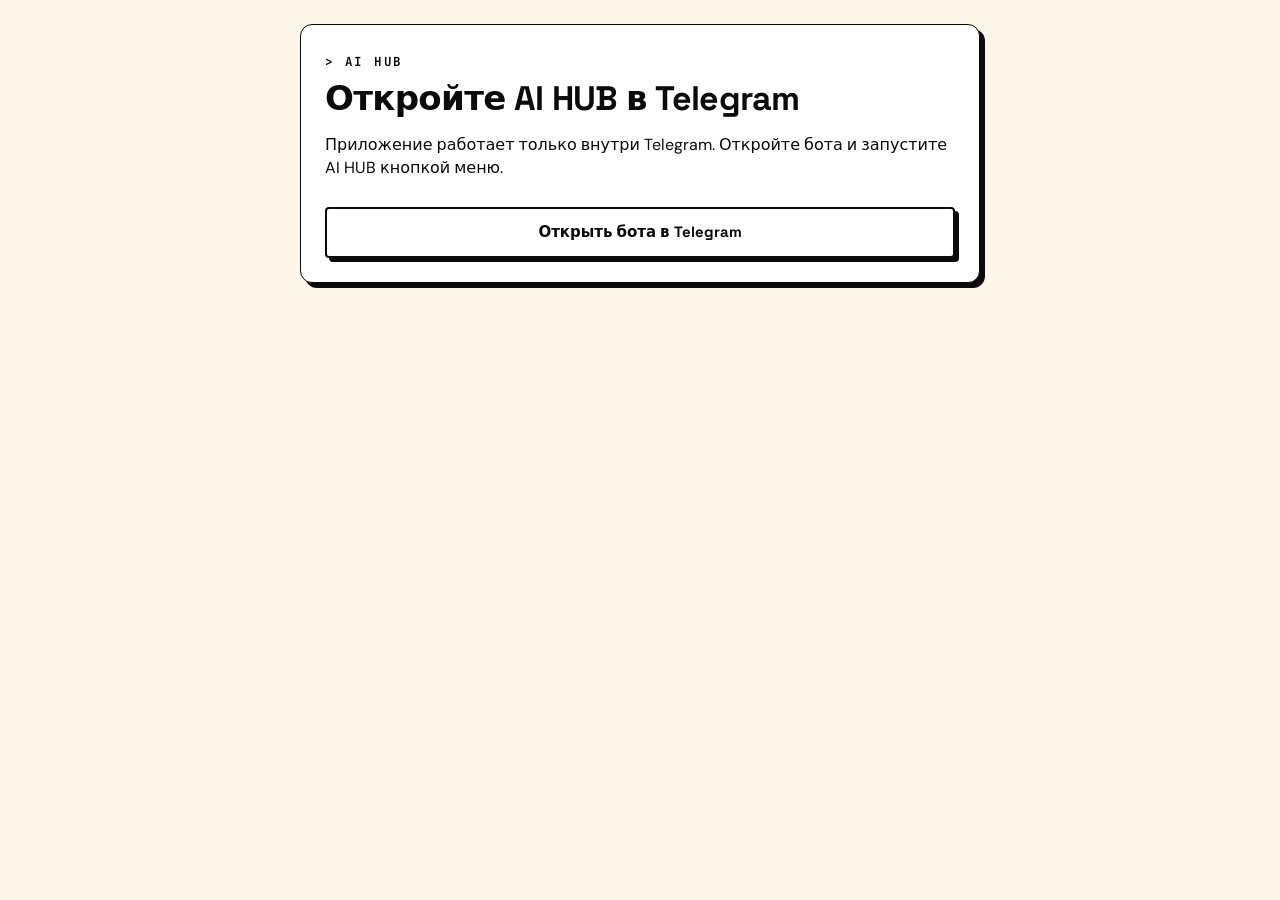
<file: index.html>
<!doctype html>
<html lang="ru">
  <head>
    <meta charset="utf-8" />
    <meta name="viewport" content="width=device-width, initial-scale=1" />
    <title>AI HUB</title>
    <!-- Telegram Web App SDK — populates window.Telegram.WebApp (initData и т.д.). Должен грузиться ДО app JS. -->
    <script src="https://telegram.org/js/telegram-web-app.js"></script>
    <link rel="preconnect" href="https://fonts.googleapis.com" />
    <link rel="preconnect" href="https://fonts.gstatic.com" crossorigin />
    <link
      href="https://fonts.googleapis.com/css2?family=Space+Grotesk:wght@500;600;700&family=DM+Sans:wght@400;500;700&family=JetBrains+Mono:wght@500;700&display=swap"
      rel="stylesheet"
    />
    <script type="module" crossorigin src="/assets/index-BuL3pp6f.js"></script>
    <link rel="stylesheet" crossorigin href="/assets/index-CtVfHhJ8.css">
  </head>
  <body>
    <div id="app"></div>
  </body>
</html>
</file>
<file: assets/index-CtVfHhJ8.css>
:root{--paper: #FBF6E9;--surface: #FFFFFF;--ink: #0B0B0B;--accent: #2148FF;--accent-ink: #ffffff;--hero: #FFD23F;--muted: #3F3F3F;--font-body: "DM Sans", system-ui, sans-serif;--font-display: "Space Grotesk", system-ui, sans-serif;--font-mono: "JetBrains Mono", ui-monospace, monospace;--radius: 4px;--border: 2.5px solid var(--ink);--border-thin: 2px solid var(--ink);--shadow: 5px 5px 0 var(--ink);--shadow-sm: 3px 3px 0 var(--ink);--shadow-hover: 7px 7px 0 var(--accent);--tap: transform .16s ease, box-shadow .16s ease, border-color .16s ease}*,*:before,*:after{box-sizing:border-box}html{background:var(--paper)}body{margin:0;background:var(--paper);color:var(--ink);font-family:var(--font-body);font-size:16px;line-height:1.5;-webkit-font-smoothing:antialiased}h1,h2,h3,h4{font-family:var(--font-display);font-weight:700;letter-spacing:-.02em;line-height:1.08;margin:0}a{color:var(--accent);text-decoration:none}img{max-width:100%}.ah-wrap{max-width:1080px;margin:0 auto}.ah-nav{padding:0 22px;border-bottom:var(--border);background:var(--paper);position:sticky;top:0;z-index:20}.ah-nav__inner{display:flex;align-items:center;gap:14px;max-width:1080px;margin:0 auto;padding:15px 0}.ah-brand{font-family:var(--font-display);font-weight:700;font-size:19px;display:flex;align-items:center;gap:9px;color:var(--ink)}.ah-brand .ah-dot{width:28px;height:28px;border:var(--border-thin);box-shadow:2px 2px 0 var(--ink);background:var(--accent);color:#fff;display:grid;place-items:center;font-size:15px;border-radius:2px}.ah-nav .ah-spacer{flex:1}.ah-nav a{color:var(--muted);font-weight:600;font-size:14px}.ah-nav a:hover{color:var(--ink)}.ah-btn{display:inline-block;min-height:44px;font-family:var(--font-display);font-weight:700;font-size:15px;padding:12px 22px;border:var(--border-thin);border-radius:var(--radius);box-shadow:4px 4px 0 var(--ink);background:var(--surface);color:var(--ink);cursor:pointer;transition:var(--tap);text-align:center}.ah-btn:hover{transform:translate(-2px,-2px);box-shadow:6px 6px 0 var(--ink)}.ah-btn:active{transform:translate(2px,2px);box-shadow:1px 1px 0 var(--ink)}.ah-btn--primary{background:var(--accent);color:var(--accent-ink)}.ah-btn--sm{padding:9px 16px;font-size:14px;box-shadow:3px 3px 0 var(--ink)}.ah-btn:disabled{opacity:.6;background:#e5e2da;color:var(--muted);box-shadow:none;cursor:not-allowed;transform:none}.ah-hero{position:relative;overflow:hidden;text-align:center;background:var(--hero);border-bottom:var(--border);padding:58px 24px 42px}.ah-hero__rain{position:absolute;top:0;right:0;bottom:0;left:0;width:100%;height:100%;z-index:0;opacity:.3;pointer-events:none}.ah-hero>*:not(.ah-hero__rain){position:relative;z-index:1}.ah-eyebrow{font-family:var(--font-mono);font-size:12.5px;letter-spacing:.14em;text-transform:uppercase;font-weight:700;color:var(--ink)}.ah-eyebrow:before{content:"> "}.ah-hero h1{font-size:clamp(30px,6vw,46px);margin:14px 0 12px}.ah-hero h1 .ah-accent{color:var(--accent);text-shadow:2px 2px 0 #fff}.ah-hero p{max-width:540px;margin:0 auto 22px;font-size:16.5px;font-weight:500;color:#2c2a20}.ah-hero__btns{display:flex;gap:10px;justify-content:center;flex-wrap:wrap}.ah-hero--slim{padding:34px 24px 30px}.ah-hero--slim h1{font-size:clamp(26px,5vw,38px)}.ah-hero--compact{border:var(--border);border-radius:var(--radius);box-shadow:var(--shadow);padding:22px 18px;margin:14px 0 18px}.ah-hero.ah-hero--compact h1{font-size:24px;margin:8px 0 0}.ah-section{padding:34px 24px 8px;max-width:1128px;margin:0 auto}.ah-section>h2{font-family:var(--font-display);font-size:14px;font-weight:600;color:var(--muted);text-transform:uppercase;letter-spacing:.06em;margin-bottom:16px}.ah-grid{display:grid;grid-template-columns:repeat(4,1fr);gap:14px}.ah-card{display:block;text-align:left;background:var(--surface);border:var(--border);border-radius:var(--radius);box-shadow:var(--shadow);padding:18px 16px;cursor:pointer;color:var(--ink);transition:var(--tap);width:100%;font:inherit}.ah-card:hover{transform:translate(-2px,-2px);box-shadow:var(--shadow-hover)}.ah-card__emoji{font-size:26px;line-height:1}.ah-card__title{font-family:var(--font-display);font-weight:600;font-size:15px;margin-top:10px}.ah-card__desc{font-size:12.5px;color:var(--muted);margin-top:4px}.ah-card .ah-badge{margin-top:10px}.ah-badge{display:inline-block;font-family:var(--font-mono);font-size:11px;font-weight:700;padding:2px 8px;border:1.5px solid var(--ink);border-radius:20px;background:var(--ink);color:#fff}.ah-badge--free{background:#fff;color:var(--ink)}.ah-badge--pro{background:var(--accent);color:#fff}.ah-pro{margin:0;background:var(--ink);color:#fff;border:var(--border-thin);box-shadow:5px 5px 0 var(--accent);border-radius:var(--radius);padding:22px 24px;display:flex;align-items:center;gap:18px;flex-wrap:wrap}.ah-pro__txt{flex:1;min-width:220px}.ah-pro__txt b{font-family:var(--font-display);font-size:18px}.ah-pro__txt span{display:block;color:#c9c9c9;font-size:14px;margin-top:4px}.ah-pro .ah-btn{background:var(--hero);color:var(--ink);border-color:var(--hero);box-shadow:3px 3px #00000059}.ah-foot{padding:26px 24px 30px;margin:26px auto 0;max-width:1128px;border-top:var(--border);color:var(--muted);font-size:13px;display:flex;gap:18px;flex-wrap:wrap}.ah-foot a{color:var(--muted)}.ah-foot a:hover{color:var(--ink)}.ah-article{max-width:720px;margin:0 auto;padding:34px 24px 40px}.ah-article h1{font-size:clamp(26px,5vw,38px);margin-bottom:8px}.ah-article .ah-lead{color:var(--muted);font-size:17px;margin-bottom:22px}.ah-back{font-family:var(--font-mono);font-size:13px;font-weight:700;color:var(--muted);display:inline-block;margin-bottom:18px}.ah-back:hover{color:var(--accent)}.ah-meta{display:flex;align-items:center;gap:8px;margin-bottom:22px}.ah-meta__type{font-family:var(--font-mono);font-size:12px;color:var(--muted);text-transform:uppercase;letter-spacing:.08em}.ah-prose{line-height:1.7;font-size:16px;color:var(--ink)}.ah-prose>*:first-child{margin-top:0}.ah-prose>*:last-child{margin-bottom:0}.ah-prose p{margin:0 0 16px}.ah-prose h2{font-size:20px;margin:30px 0 12px}.ah-prose h3{font-size:17px;margin:24px 0 10px}.ah-prose h2:before{content:"";display:block;width:32px;height:4px;background:var(--accent);border-radius:2px;margin-bottom:10px}.ah-prose a{color:var(--accent);font-weight:600;text-decoration:underline;text-underline-offset:2px}.ah-prose strong{font-weight:700}.ah-prose img{display:block;width:100%;margin:20px 0;border:var(--border);border-radius:var(--radius);box-shadow:var(--shadow-sm)}.ah-prose figure{margin:20px 0}.ah-prose figure img{margin:0}.ah-prose figcaption{margin-top:8px;text-align:center;font-family:var(--font-mono);font-size:13px;color:var(--muted);line-height:1.45}.ah-prose ul,.ah-prose ol{margin:0 0 16px;padding-left:22px}.ah-prose li{margin:6px 0}.ah-prose li::marker{color:var(--accent);font-weight:700}.ah-prose blockquote{margin:18px 0;padding:12px 16px;background:var(--surface);border:var(--border-thin);border-left:6px solid var(--hero);border-radius:var(--radius);box-shadow:var(--shadow-sm);color:#2c2a20;font-style:italic}.ah-prose blockquote>:last-child{margin-bottom:0}.ah-prose code{font-family:var(--font-mono);font-size:.86em;background:var(--hero);border:1.5px solid var(--ink);border-radius:4px;padding:1px 6px}.ah-prose pre{margin:18px 0;padding:14px 16px;overflow-x:auto;background:var(--ink);color:#f4f1e6;border:var(--border);border-radius:var(--radius);box-shadow:var(--shadow-sm)}.ah-prose pre code{background:none;border:none;padding:0;color:inherit;font-size:13px;line-height:1.55}.ah-prose table{display:block;width:max-content;max-width:100%;overflow-x:auto;border-collapse:collapse;margin:18px 0;font-size:14px;border:var(--border);border-radius:var(--radius);box-shadow:var(--shadow-sm)}.ah-prose thead th{background:var(--hero);font-family:var(--font-display);text-align:left}.ah-prose th,.ah-prose td{padding:9px 12px;border-bottom:2px solid var(--ink);overflow-wrap:normal;vertical-align:top}.ah-prose tbody tr:last-child td{border-bottom:none}.ah-prose hr{border:none;border-top:var(--border);margin:24px 0}.pro-teaser,.ah-lock{background:var(--surface);border:var(--border);box-shadow:var(--shadow);border-radius:var(--radius);padding:22px;margin-top:18px}.ah-app{min-height:100vh;padding-bottom:76px}.ah-app__top{display:flex;align-items:center;padding:12px 18px;border-bottom:var(--border);position:sticky;top:0;background:var(--paper);z-index:20}.ah-app__body{padding:4px 16px 20px}.ah-app__body h1{font-size:22px;margin:18px 0 12px}.ah-tabbar{position:fixed;left:0;right:0;bottom:0;z-index:30;display:flex;gap:6px;padding:8px 10px;background:var(--paper);border-top:var(--border)}.ah-tab{flex:1;font-family:var(--font-display);font-weight:600;font-size:12.5px;padding:9px 4px;border:var(--border-thin);border-radius:var(--radius);background:var(--surface);color:var(--ink);cursor:pointer;box-shadow:2px 2px 0 var(--ink);transition:var(--tap)}.ah-tab.is-active{background:var(--hero)}.ah-list{list-style:none;margin:0;padding:0;display:grid;gap:12px}.ah-list>li{margin:0}.ah-rowcard{display:flex;align-items:center;gap:10px;width:100%;text-align:left;font:inherit;background:var(--surface);border:var(--border);box-shadow:var(--shadow-sm);border-radius:var(--radius);padding:14px;cursor:pointer;color:var(--ink);transition:var(--tap)}.ah-rowcard:hover{transform:translate(-2px,-2px);box-shadow:5px 5px 0 var(--accent)}.ah-rowcard__emoji{font-size:22px}.ah-rowcard__thumb{width:44px;height:44px;flex-shrink:0;object-fit:cover;border-radius:calc(var(--radius) - 4px);border:var(--border-thin)}.ah-rowcard__body{flex:1}.ah-rowcard__title{font-family:var(--font-display);font-weight:600;font-size:15px}.ah-rowcard__desc{font-size:12.5px;color:var(--muted);margin-top:2px}.ah-feeditem{background:var(--surface);border:var(--border);box-shadow:var(--shadow-sm);border-radius:var(--radius);padding:14px}.ah-feeditem__thumb{display:block;width:100%;max-height:140px;object-fit:cover;border-radius:calc(var(--radius) - 4px);margin-bottom:10px}.ah-feeditem__title{font-family:var(--font-display);font-weight:600;font-size:15px;display:block}.ah-feeditem__desc{font-size:13px;color:var(--muted);margin:6px 0 0}.ah-cover{display:block;width:100%;max-height:320px;object-fit:cover;border-radius:var(--radius);border:var(--border);box-shadow:var(--shadow-sm);margin:4px 0 20px}.ah-related{margin-top:28px}.ah-related h2{font-size:15px;margin:0 0 12px;text-transform:uppercase;letter-spacing:.04em;color:var(--muted)}.ah-empty{font-family:var(--font-mono);font-size:13.5px;color:var(--muted);background:var(--surface);border:var(--border-thin);border-radius:var(--radius);box-shadow:var(--shadow-sm);padding:16px}.ah-follow{display:flex;align-items:center;gap:10px;background:var(--surface);border:var(--border);box-shadow:var(--shadow-sm);border-radius:var(--radius);padding:12px 14px}.ah-follow label{display:flex;align-items:center;gap:8px;font-weight:600;cursor:pointer;flex:1}.ah-follow select,.ah-input{min-height:44px;font:inherit;font-family:var(--font-mono);border:var(--border-thin);border-radius:var(--radius);padding:8px 10px;background:#fff;color:var(--ink)}.ah-tagbar{display:flex;flex-wrap:wrap;gap:8px;margin:14px 0}.ah-chip{font-family:var(--font-mono);font-size:12.5px;font-weight:700;padding:6px 12px;border:var(--border-thin);border-radius:20px;background:var(--surface);color:var(--ink);cursor:pointer;transition:var(--tap)}button.ah-chip{min-height:44px}.ah-chip:hover{transform:translate(-1px,-1px);box-shadow:2px 2px 0 var(--ink)}.ah-chip.is-active{background:var(--hero)}.ah-tagbar--sm{margin:6px 0 0;gap:6px}.ah-chip--sm{font-size:11px;padding:3px 9px}.ah-app__body h2{font-size:14px;margin:20px 0 10px;text-transform:uppercase;letter-spacing:.04em;color:var(--muted)}.ah-chat{list-style:none;margin:0;padding:0;display:grid;gap:10px}.ah-chat li{max-width:88%;padding:10px 13px;border:var(--border-thin);border-radius:var(--radius);box-shadow:var(--shadow-sm);font-size:14.5px}.ah-chat li.user{justify-self:end;background:var(--accent);color:#fff;box-shadow:3px 3px 0 var(--ink)}.ah-chat li.assistant{justify-self:start;background:var(--surface)}.ah-chat li strong{font-family:var(--font-mono);font-size:12px}.ah-chatbar{display:flex;gap:8px;margin-top:14px;position:sticky;bottom:84px}.ah-chatbar .ah-input{flex:1}.limit-reached{font-family:var(--font-mono);font-size:13px;color:#b00020;border:var(--border-thin);border-color:#b00020;box-shadow:3px 3px #b00020;border-radius:var(--radius);padding:10px 12px;margin:12px 0;background:#fff}.lock-stub{background:var(--surface);border:var(--border);box-shadow:var(--shadow);border-radius:var(--radius);padding:18px 16px;font-weight:500}.ah-loading{font-family:var(--font-mono);color:var(--muted);padding:24px 4px}.ah-funding__switch{display:flex;gap:0;margin:12px 0 18px;box-shadow:var(--shadow-sm)}.ah-funding__switch button{min-height:46px;flex:1;padding:9px 10px;border:var(--border-thin);background:var(--surface);color:var(--ink);font:700 12px var(--font-display);cursor:pointer}.ah-funding__switch button+button{border-left:0}.ah-funding__switch button[aria-pressed=true]{background:var(--hero)}.ah-funding{padding-bottom:16px}.ah-funding__intro{margin-bottom:14px}.ah-funding__intro h2{font-size:22px;margin:4px 0 8px}.ah-funding__intro p:last-child{margin:0;color:var(--muted);font-size:14px}.ah-funding__matcher-start{width:100%;margin-top:12px}.ah-funding__glossary-hint{margin:6px 0 0;color:var(--muted);font-size:12px!important}.ah-funding-match__progress{height:12px;margin:14px 0 18px;overflow:hidden;border:var(--border-thin);background:#fff;box-shadow:2px 2px 0 var(--ink)}.ah-funding-match__progress span{display:block;height:100%;background:var(--accent);transition:width .2s ease}.ah-funding-match__question,.ah-funding-match__state{padding:16px;border:var(--border);background:var(--surface);box-shadow:var(--shadow)}.ah-funding-match__question h3{margin:0 0 16px;font-size:21px;line-height:1.2}.ah-funding-match__question label{display:grid;gap:6px;font:700 12px var(--font-mono)}.ah-funding-match__question select{margin-top:2px;font-family:var(--font-body)}.ah-funding-match__fields{display:grid;gap:12px}.ah-funding-match__next{width:100%;margin-top:16px}.ah-funding-match__next:disabled{opacity:.45;box-shadow:none;cursor:not-allowed;transform:none}.ah-funding-match__state{text-align:center}.ah-funding-match__state p{margin:0 0 12px;font-weight:700}.ah-funding-match__state--error{background:#fff3f3}.ah-funding-match__result-hero{margin:4px 0 16px;padding:16px;border:var(--border);background:var(--hero);box-shadow:var(--shadow)}.ah-funding-match__result-hero h2{margin:4px 0 8px;font-size:clamp(24px,7vw,34px)}.ah-funding-match__result-hero>p:last-child{margin:0;line-height:1.45}.ah-funding-match__results{counter-reset:funding-rank}.ah-funding-match__card{position:relative;overflow:hidden}.ah-funding-match__card--strong{border-left:8px solid #41B867}.ah-funding-match__card--good{border-left:8px solid var(--accent)}.ah-funding-match__card--possible{border-left:8px solid var(--hero)}.ah-funding-match__card-head{display:grid;grid-template-columns:30px 54px minmax(0,1fr) auto;align-items:center;gap:9px}.ah-funding-match__card-head h3{margin:2px 0 0;font-size:18px;overflow-wrap:anywhere}.ah-funding-match__rank{display:grid;width:30px;height:30px;place-items:center;border:var(--border-thin);background:var(--ink);color:#fff;font:800 13px var(--font-display)}.ah-funding-match__level{margin:0;color:var(--muted);font:700 9.5px var(--font-mono);text-transform:uppercase}.ah-funding-match__score{display:grid;min-width:62px;text-align:right;font:800 26px/1 var(--font-display)}.ah-funding-match__score small{color:var(--muted);font:700 9px var(--font-mono)}.ah-funding-match__meter{height:9px;margin:12px 0;overflow:hidden;border:2px solid var(--ink);background:#fff}.ah-funding-match__meter span{display:block;height:100%;background:var(--accent)}.ah-funding-match__explanations{display:grid;gap:10px;margin-top:12px}.ah-funding-match__explanations section{padding:11px;border:var(--border-thin);background:#f1faf3}.ah-funding-match__explanations .ah-funding-match__cautions{background:#fff6df}.ah-funding-match__explanations h4{margin:0 0 7px;font-size:13px}.ah-funding-match__explanations ul{display:grid;gap:5px;margin:0;padding-left:19px}.ah-funding-match__explanations li{font-size:12.5px;line-height:1.4}.ah-funding-match__footer{margin-top:16px;padding:14px;border:var(--border-thin);background:var(--paper)}.ah-funding-match__footer .ah-btn{width:100%}.ah-funding-match__footer p{margin:12px 0 0;color:var(--muted);font-size:12px;line-height:1.45}@media (min-width: 560px){.ah-funding-match__fields--two,.ah-funding-match__explanations{grid-template-columns:repeat(2,minmax(0,1fr))}}@media (max-width: 420px){.ah-funding-match__card-head{grid-template-columns:30px 46px minmax(0,1fr)}.ah-funding-match__card-head .ah-funding__logo--card,.ah-funding-match__card-head .ah-funding__monogram--card{width:46px;height:46px}.ah-funding-match__score{grid-column:2 / -1;justify-self:end;display:flex;align-items:baseline;gap:3px}}.ah-glossary{position:relative;display:inline}.ah-glossary__term{display:inline;min-width:0;min-height:0;padding:0 .08em;border:0;border-bottom:2px dotted currentColor;border-radius:0;background:transparent;color:inherit;font:inherit;font-weight:inherit;line-height:inherit;text-align:inherit;cursor:help}.ah-glossary__term:focus-visible{outline:3px solid var(--accent);outline-offset:2px}.ah-glossary__definition{display:inline-block;width:min(100%,34rem);margin:.35rem .2rem;padding:.55rem .65rem;border:var(--border-thin);background:var(--hero);box-shadow:var(--shadow-sm);color:var(--ink);font:600 .86rem/1.35 var(--font-body);vertical-align:middle}.ah-funding__search,.ah-funding__sort,.ah-funding__filters label{display:grid;gap:5px;font:700 11px var(--font-mono)}.ah-funding input,.ah-funding select{width:100%;min-height:44px;padding:9px 10px;border:var(--border-thin);border-radius:var(--radius);background:#fff;color:var(--ink);font:14px var(--font-body)}.ah-funding__chips{display:flex;flex-wrap:wrap;gap:7px;margin:12px 0}.ah-funding__chips .ah-chip{min-height:44px}.ah-funding__chips .ah-chip[aria-pressed=true]{background:var(--hero);box-shadow:2px 2px 0 var(--ink)}.ah-funding__sort{margin:12px 0}.ah-funding__advanced{margin:12px 0;border:var(--border-thin);background:var(--surface);box-shadow:var(--shadow-sm)}.ah-funding__advanced summary{min-height:44px;padding:11px 12px;cursor:pointer;font:700 12px var(--font-display)}.ah-funding__advanced[open] summary{border-bottom:var(--border-thin);background:var(--hero)}.ah-funding__filters{display:grid;grid-template-columns:1fr 1fr;gap:10px;margin:12px 0}.ah-funding__advanced .ah-funding__filters{padding:12px;margin:0}.ah-funding__resultbar{display:flex;align-items:center;justify-content:space-between;gap:12px;min-height:44px;margin:12px 0 10px}.ah-funding__count{font:700 12px var(--font-mono);margin:0}.ah-linkbtn{min-width:44px;min-height:44px;padding:8px 0;border:0;background:transparent;color:var(--accent);cursor:pointer;font:700 12px var(--font-mono);text-decoration:underline;text-underline-offset:3px}.ah-funding__list{list-style:none;display:grid;gap:12px;padding:0;margin:0}.ah-funding__card{background:var(--surface);border:var(--border);box-shadow:var(--shadow-sm);border-radius:var(--radius);padding:14px}.ah-funding__cardtop{display:flex;flex-wrap:wrap;gap:6px;margin-bottom:10px}.ah-funding__card h3{font-size:19px}.ah-funding__identity{display:grid;grid-template-columns:54px minmax(0,1fr);align-items:center;gap:11px}.ah-funding__identity h3{margin:0 0 3px;overflow-wrap:anywhere}.ah-funding__identity p{margin:0;color:var(--muted);font:700 10.5px var(--font-mono)}.ah-funding__logo,.ah-funding__monogram{display:grid;place-items:center;flex:0 0 auto;overflow:hidden;border:var(--border-thin);background:#fff}.ah-funding__logo--card,.ah-funding__monogram--card{width:54px;height:54px}.ah-funding__logo--profile,.ah-funding__monogram--profile{width:76px;height:76px}.ah-funding__logo img{display:block;width:100%;height:100%;padding:6px;object-fit:contain}.ah-funding__monogram{background:var(--hero);font:800 17px var(--font-display)}.ah-funding__monogram--profile{font-size:23px;box-shadow:var(--shadow-sm)}.ah-funding__summary{margin:12px 0 8px;color:var(--ink);line-height:1.45}.ah-funding__terms{font-weight:700;margin:8px 0}.ah-funding__statusline{display:flex;flex-wrap:wrap;gap:6px;margin:10px 0}.ah-funding__status,.ah-funding__confidence{display:inline-flex;min-height:30px;align-items:center;padding:5px 8px;border:2px solid var(--ink);font:700 9.5px/1.25 var(--font-mono)}.ah-funding__status--active{background:#c8f7d4}.ah-funding__status--paused{background:var(--hero)}.ah-funding__status--closed{background:#ffe0e0}.ah-funding__status--renamed{background:#dde4ff}.ah-funding__status--unknown{background:#efece3}.ah-funding__confidence--official{background:var(--accent);color:#fff}.ah-funding__confidence--partial{background:var(--hero)}.ah-funding__confidence--unverified{background:#fff;border-style:dashed}.ah-funding__badges{display:flex;flex-wrap:wrap;gap:5px}.ah-funding__card>p{font-size:13.5px}.ah-funding__facts{display:grid;gap:7px;margin:14px 0 10px;padding:10px;border:var(--border-thin);background:var(--paper)}.ah-funding__facts div{display:grid;grid-template-columns:minmax(88px,.8fr) minmax(0,1.7fr);gap:8px}.ah-funding__facts dt{font:700 10.5px var(--font-mono);color:var(--muted)}.ah-funding__facts dd{margin:0;font-size:12.5px;font-weight:600;overflow-wrap:anywhere}.ah-funding__verification{margin:10px 0 0;padding-left:9px;border-left:4px solid var(--ink);font-family:var(--font-mono)}.ah-funding__verification--verified_from_source_url{border-left-color:var(--accent)}.ah-funding__verification--source_mentioned{border-left-color:var(--hero)}.ah-funding__source{display:inline-block;min-height:44px;padding-top:12px;font-weight:700;text-decoration:underline}.ah-funding__actions{display:flex;flex-wrap:wrap;align-items:stretch;gap:8px;margin-top:12px}.ah-funding__actions .ah-btn{flex:1}.ah-funding__actions .ah-funding__source{min-width:74px;padding:12px 8px 0;text-align:center}.ah-funding__apply{display:inline-flex;min-height:44px;align-items:center;justify-content:center;padding:8px 10px;border:var(--border-thin);background:var(--hero);color:var(--ink);font-weight:700;text-align:center;text-decoration:none;cursor:pointer}.ah-funding__more{width:100%;margin-top:14px}.ah-funding-profile__back{margin:0 0 10px}.ah-funding-profile__hero{display:grid;grid-template-columns:76px minmax(0,1fr);align-items:start;gap:14px;padding:16px;border:var(--border);background:var(--hero);box-shadow:var(--shadow)}.ah-funding-profile__hero h2{margin:3px 0 7px;font-size:clamp(22px,6vw,30px);overflow-wrap:anywhere}.ah-funding-profile__hero>div>p{margin:0;font-size:14px;line-height:1.45}.ah-funding-profile__tabs{display:flex;margin-top:18px;overflow-x:auto;border:var(--border);background:var(--surface);box-shadow:var(--shadow-sm);scrollbar-width:thin}.ah-funding-profile__tabs button{flex:1 0 auto;min-height:48px;padding:10px 12px;border:0;border-right:var(--border-thin);background:var(--surface);color:var(--ink);cursor:pointer;font:700 11px var(--font-display);white-space:nowrap}.ah-funding-profile__tabs button:last-child{border-right:0}.ah-funding-profile__tabs button[aria-selected=true]{background:var(--accent);color:#fff}.ah-funding-profile__panel{min-height:260px;margin-top:12px;padding:16px;border:var(--border);background:var(--surface);box-shadow:var(--shadow-sm)}.ah-funding-profile__section>h3{margin:0 0 10px;font-size:18px}.ah-funding-profile__section>p{line-height:1.5}.ah-funding-profile__stats{margin:16px 0}.ah-funding-profile__stats>h3{margin:0 0 9px;font-size:15px}.ah-funding-profile__stats>ul{display:grid;grid-template-columns:repeat(2,minmax(0,1fr));gap:9px;padding:0;margin:0;list-style:none}.ah-funding-profile__stats li{min-width:0;border:var(--border-thin);background:var(--paper);box-shadow:2px 2px 0 var(--ink)}.ah-funding-profile__stats a,.ah-funding-profile__stats li>div{display:flex;min-height:118px;flex-direction:column;gap:5px;padding:10px;color:var(--ink);text-decoration:none}.ah-funding-profile__stats a{cursor:pointer}.ah-funding-profile__stats a:hover{background:#fff}.ah-funding-profile__stats span{color:var(--muted);font:700 9.5px/1.25 var(--font-mono);text-transform:uppercase}.ah-funding-profile__stats strong{font:800 19px/1.1 var(--font-display);overflow-wrap:anywhere}.ah-funding-profile__stats small{color:var(--muted);font:600 10px/1.35 var(--font-body);overflow-wrap:anywhere}.ah-funding-profile__stats>p{margin:9px 0 0;color:var(--muted);font:600 10px/1.4 var(--font-mono)}.ah-funding-profile__date{color:var(--muted);font:700 11px var(--font-mono)}.ah-funding-profile__limitations{margin:14px 0;padding:12px;border:var(--border-thin);background:#fff3f3}.ah-funding-profile__limitations h3{margin:0 0 7px;font-size:15px}.ah-funding-profile__limitations ul{display:grid;gap:5px;margin:0;padding-left:20px}.ah-funding-profile__limitations li{font-size:13px;line-height:1.45}.ah-funding-profile__apply{width:100%;margin-top:8px;box-shadow:var(--shadow-sm)}.ah-funding-profile__features,.ah-funding-profile__links{display:grid;gap:10px;padding:0;margin:0;list-style:none}.ah-funding-profile__features li{padding:13px;border:var(--border-thin);background:var(--paper)}.ah-funding-profile__features h4{margin:9px 0 5px;font-size:15px}.ah-funding-profile__features p{margin:5px 0;font-size:13px;line-height:1.45}.ah-funding-profile__features a{display:inline-flex;align-items:center;min-height:44px;margin-top:4px;color:var(--accent);font-weight:700;text-decoration:underline}.ah-funding-profile__access{color:var(--muted);font-family:var(--font-mono)}.ah-funding-profile__links li{display:grid;grid-template-columns:minmax(0,1fr) auto;align-items:center;gap:10px;padding:11px;border:var(--border-thin);background:var(--paper)}.ah-funding-profile__links div{display:grid;gap:3px;min-width:0}.ah-funding-profile__links strong,.ah-funding-profile__links span{overflow-wrap:anywhere}.ah-funding-profile__links span{color:var(--muted);font:700 10px var(--font-mono)}.ah-funding-profile__links a{display:inline-flex;align-items:center;justify-content:center;min-height:44px;padding:8px 10px;border:var(--border-thin);background:var(--hero);color:var(--ink);font-weight:700;text-decoration:none}.ah-catalog{padding-bottom:18px}.ah-catalog__intro{margin-bottom:14px}.ah-catalog__intro h2{margin:4px 0 8px;font-size:22px}.ah-catalog__intro>p:last-child{margin:0;color:var(--muted);font-size:14px;line-height:1.45}.ah-catalog__search,.ah-catalog__sort,.ah-catalog__filters label{display:grid;gap:5px;color:var(--muted);font:700 10px var(--font-mono);text-transform:uppercase}.ah-catalog__search input,.ah-catalog__sort select,.ah-catalog__filters select{width:100%;min-width:0;min-height:44px;border:var(--border-thin);border-radius:0;background:#fff;color:var(--ink);font:600 13px var(--font-body)}.ah-catalog__chips{display:flex;gap:7px;margin:10px 0;overflow-x:auto;padding:0 0 4px}.ah-catalog__chips button{flex:0 0 auto;min-width:44px;min-height:44px;padding:7px 11px;border:var(--border-thin);background:#fff;color:var(--ink);font:700 11px var(--font-body);cursor:pointer}.ah-catalog__chips button[aria-pressed=true]{background:var(--hero);box-shadow:3px 3px 0 var(--ink)}.ah-catalog__chips--wrap{flex-wrap:wrap;overflow-x:visible}.ah-catalog__sort{margin:10px 0}.ah-catalog__advanced{margin:10px 0;border:var(--border-thin);background:var(--surface)}.ah-catalog__advanced summary{padding:12px;cursor:pointer;font:800 12px var(--font-display)}.ah-catalog__filters{display:grid;grid-template-columns:repeat(2,minmax(0,1fr));gap:10px;padding:0 12px 12px}.ah-catalog__resultbar{display:flex;align-items:center;justify-content:space-between;gap:10px;min-height:42px}.ah-catalog__resultbar p{margin:0;font:700 11px var(--font-mono)}.ah-catalog__stats{display:flex;flex-wrap:wrap;gap:8px;margin:0 0 16px}.ah-catalog__stats span{border:1px solid var(--ink);background:var(--yellow-soft);padding:6px 8px;font:700 10px/1.25 var(--font-mono)}.ah-catalog__state{padding:22px 14px;border:var(--border);background:var(--surface);box-shadow:var(--shadow);text-align:center}.ah-catalog__state p{margin:0 0 12px}.ah-catalog__state--error{background:#fff3f3}.ah-catalog__notice{padding:9px;border:var(--border-thin);background:var(--hero);font-size:12px}.ah-catalog__list{display:grid;gap:12px;margin:0;padding:0;list-style:none}.ah-catalog__card{padding:14px;border:var(--border);background:var(--surface);box-shadow:var(--shadow)}.ah-catalog__cardtop{display:grid;grid-template-columns:52px minmax(0,1fr);align-items:center;gap:10px}.ah-catalog__cardtop h3{margin:3px 0 0;font-size:18px;line-height:1.15;overflow-wrap:anywhere}.ah-catalog__logo,.ah-catalog__monogram{display:grid;place-items:center;flex:0 0 auto;overflow:hidden;border:var(--border-thin);background:#fff}.ah-catalog__logo img{width:100%;height:100%;object-fit:contain}.ah-catalog__logo--card,.ah-catalog__monogram--card{width:52px;height:52px}.ah-catalog__logo--profile,.ah-catalog__monogram--profile{width:78px;height:78px}.ah-catalog__monogram{background:var(--hero);font:800 17px var(--font-display)}.ah-catalog__monogram--profile{font-size:24px}.ah-catalog__summary{margin:12px 0 9px;font-size:13px;line-height:1.45}.ah-catalog__pricing,.ah-catalog__count{margin:6px 0;font-size:12px;line-height:1.4}.ah-catalog__statusline{display:flex;flex-wrap:wrap;gap:6px}.ah-catalog__statusline span{padding:5px 7px;border:1px solid var(--ink);background:#fff;font:700 9px/1.2 var(--font-mono)}.ah-catalog__badges{display:flex;flex-wrap:wrap;gap:5px;margin:9px 0}.ah-catalog__badges span{padding:4px 6px;background:var(--paper);border:1px solid var(--ink);font:700 9px var(--font-mono)}.ah-catalog__actions{display:flex;flex-wrap:wrap;align-items:center;gap:9px;margin-top:11px}.ah-catalog__actions .ah-btn{flex:1}.ah-catalog__actions a{display:inline-flex;min-height:44px;align-items:center;color:var(--ink);font-weight:700}.ah-catalog__more{width:100%;margin-top:14px}.ah-catalog-profile__back{margin:2px 0 12px}.ah-catalog-profile__hero{display:grid;grid-template-columns:78px minmax(0,1fr);gap:13px;padding:16px;border:var(--border);background:var(--hero);box-shadow:var(--shadow)}.ah-catalog-profile__hero h2{margin:3px 0 7px;font-size:clamp(22px,6vw,30px);line-height:1.1;overflow-wrap:anywhere}.ah-catalog-profile__hero>div>p:not(.ah-eyebrow){margin:0 0 9px;font-size:13px;line-height:1.4}.ah-catalog-profile__tabs{display:grid;grid-template-columns:repeat(4,minmax(0,1fr));margin-top:14px;border:var(--border-thin);box-shadow:var(--shadow-sm)}.ah-catalog-profile__tabs button{min-width:0;min-height:44px;padding:7px 4px;border:0;border-right:var(--border-thin);background:#fff;color:var(--ink);font:700 10px var(--font-body);cursor:pointer}.ah-catalog-profile__tabs button:last-child{border-right:0}.ah-catalog-profile__tabs button[aria-selected=true]{background:var(--accent);color:#fff}.ah-catalog-profile__panel{min-height:190px;padding:15px;border:var(--border);border-top:0;background:var(--surface)}.ah-catalog-profile__section>p:first-child{margin-top:0}.ah-catalog__facts{display:grid;gap:0;margin:12px 0}.ah-catalog__facts div{display:grid;grid-template-columns:minmax(100px,.42fr) minmax(0,1fr);gap:10px;padding:9px 0;border-bottom:1px solid #d8d4ca}.ah-catalog__facts dt{color:var(--muted);font:700 10px/1.35 var(--font-mono);text-transform:uppercase}.ah-catalog__facts dd{margin:0;font-size:13px;line-height:1.45;overflow-wrap:anywhere}.ah-catalog-profile__stats{display:grid;grid-template-columns:repeat(2,minmax(0,1fr));gap:8px;margin:12px 0}.ah-catalog-profile__stats div{display:grid;gap:3px;padding:10px;border:var(--border-thin);background:var(--paper)}.ah-catalog-profile__stats span,.ah-catalog-profile__stats small{color:var(--muted);font:700 9px/1.3 var(--font-mono)}.ah-catalog-profile__stats strong{font:800 18px var(--font-display);overflow-wrap:anywhere}.ah-catalog-profile__limitations{margin:13px 0;padding:11px;border:var(--border-thin);background:#fff3f3}.ah-catalog-profile__limitations h3{margin:0 0 7px;font-size:15px}.ah-catalog-profile__limitations ul{margin:0;padding-left:20px}.ah-catalog-profile__date,.ah-catalog-profile__provenance{color:var(--muted);font:700 10px/1.45 var(--font-mono)}.ah-catalog-profile__primary{width:100%;margin-top:6px}.ah-catalog-profile__features,.ah-catalog-profile__links,.ah-catalog-profile__sources{display:grid;gap:9px;margin:0;padding:0;list-style:none}.ah-catalog-profile__features li,.ah-catalog-profile__links li,.ah-catalog-profile__sources li{padding:11px;border:var(--border-thin);background:var(--paper)}.ah-catalog-profile__features h3{margin:0 0 5px;font-size:15px}.ah-catalog-profile__features p,.ah-catalog-profile__sources p{margin:4px 0;font-size:12px;line-height:1.45}.ah-catalog-profile__features a,.ah-catalog-profile__links a,.ah-catalog-profile__sources a{color:var(--accent);font-weight:700}.ah-catalog-profile__links li{display:flex;justify-content:space-between;align-items:center;gap:9px}.ah-catalog-profile__links a{display:inline-flex;min-height:44px;align-items:center;padding:6px 9px;border:1px solid var(--ink);background:var(--hero);color:var(--ink);text-decoration:none}.ah-catalog-profile__sources small{color:var(--muted);font:700 9px var(--font-mono)}button:focus-visible,a:focus-visible,input:focus-visible,select:focus-visible,summary:focus-visible{outline:3px solid var(--accent);outline-offset:3px}.ah-onboarding{--onboarding-radius: 15px;--onboarding-border: 1.5px solid var(--ink);--onboarding-shadow: 2px 2px 0 var(--ink);max-width:760px;margin:16px auto;padding:20px 16px;border:var(--onboarding-border);border-radius:var(--onboarding-radius);background:var(--surface);box-shadow:var(--onboarding-shadow)}.ah-onboarding h1{margin:0;font-size:24px}.ah-onboarding .ah-lead{color:var(--muted);font-size:14.5px;margin:4px 0 18px}.ah-onboarding h2{font-size:14px;margin:22px 0 10px;text-transform:uppercase;letter-spacing:.04em;color:var(--muted)}.ah-delivery{display:flex;flex-wrap:wrap;gap:8px 16px}.ah-delivery label{display:flex;align-items:center;gap:6px;min-height:44px;font-weight:600;cursor:pointer}.ah-onboarding__actions{display:flex;gap:10px;margin-top:26px}.ah-onboarding__actions .ah-btn{flex:1}.ah-onboarding__error{margin:18px 0 -8px;color:#b00020;font-weight:700}.ah-onboarding .ah-list{gap:8px}.ah-onboarding .ah-follow{min-height:44px;padding:0 12px;border:var(--onboarding-border);border-radius:var(--onboarding-radius);box-shadow:none}.ah-onboarding .ah-follow label{min-height:44px}@media (max-width: 860px){.ah-grid{grid-template-columns:repeat(2,1fr)}}@media (max-width: 460px){.ah-grid{grid-template-columns:1fr 1fr}.ah-hero{padding:44px 18px 34px}.ah-funding__filters{grid-template-columns:1fr}.ah-funding__facts div{grid-template-columns:1fr;gap:2px}.ah-funding-profile__hero{grid-template-columns:64px minmax(0,1fr);padding:13px}.ah-funding__logo--profile,.ah-funding__monogram--profile{width:64px;height:64px}.ah-funding-profile__tabs{display:grid;grid-template-columns:repeat(2,minmax(0,1fr));overflow:visible}.ah-funding-profile__tabs button{width:100%;min-width:0;border-right:var(--border-thin);border-bottom:var(--border-thin);white-space:normal}.ah-funding-profile__tabs button:nth-child(2n){border-right:0}.ah-funding-profile__tabs button:nth-last-child(-n+2){border-bottom:0}.ah-funding-profile__panel{padding:13px}.ah-funding-profile__links li{grid-template-columns:1fr}.ah-funding-profile__links a{width:100%}.ah-funding__actions .ah-btn{flex-basis:100%}.ah-funding__actions .ah-funding__apply,.ah-funding__actions .ah-funding__source{flex:1}.ah-catalog__filters{grid-template-columns:minmax(0,1fr)}.ah-catalog-profile__hero{grid-template-columns:64px minmax(0,1fr);padding:13px}.ah-catalog__logo--profile,.ah-catalog__monogram--profile{width:64px;height:64px}.ah-catalog-profile__tabs{grid-template-columns:repeat(2,minmax(0,1fr))}.ah-catalog-profile__tabs button{border-bottom:var(--border-thin)}.ah-catalog-profile__tabs button:nth-child(2n){border-right:0}.ah-catalog-profile__tabs button:nth-last-child(-n+2){border-bottom:0}.ah-catalog__facts div{grid-template-columns:1fr;gap:2px}.ah-delivery{display:grid;grid-template-columns:1fr;gap:4px}.ah-funding__switch{display:grid;grid-template-columns:repeat(2,minmax(0,1fr))}.ah-funding__switch button,.ah-funding__switch button+button{min-width:0;border:var(--border-thin);white-space:normal}}.ah-profile__actions{margin-top:22px}.ah-membership-gate{min-height:100dvh;padding:24px 24px 40px;background:var(--paper);--membership-radius: 12px;--membership-border: 1.5px solid var(--ink)}.ah-membership-gate__layout{display:grid;width:min(100%,1180px);margin:0 auto;gap:32px}.ah-membership-gate__card{position:relative;width:min(100%,680px);margin:0 auto;padding:24px;border:var(--membership-border, var(--border));border-radius:var(--membership-radius, var(--radius));background:var(--surface);box-shadow:var(--membership-shadow, var(--shadow))}.ah-membership-gate__card--unavailable{display:grid;grid-template-columns:minmax(0,1fr) 210px;column-gap:14px;align-content:center;width:min(100%,940px);min-height:224px;padding:22px 26px;overflow:hidden;background:#fffefa;box-shadow:5px 5px 0 var(--ink)}.ah-membership-gate__card--unavailable:before{position:absolute;z-index:0;top:-28px;right:16px;width:230px;height:340px;border:32px solid rgba(11,11,11,.055);border-radius:50%;content:"";transform:rotate(39deg)}.ah-membership-gate__card--unavailable>:not(.ah-membership-gate__warning-art){position:relative;z-index:1}.ah-membership-gate__card--unavailable>:not(.ah-membership-gate__warning-art){grid-column:1;min-width:0}.ah-membership-gate__warning-art{position:relative;z-index:1;grid-column:2;grid-row:1 / span 4;align-self:center;justify-self:center;display:block;width:210px;height:190px;object-fit:contain;pointer-events:none}.ah-membership-benefits{display:grid;gap:14px}.ah-membership-benefits__head{text-align:center}.ah-membership-benefits__head h2{margin:7px 0 0;font-size:clamp(30px,3.6vw,46px);font-weight:800;letter-spacing:-.065em;line-height:1.05}.ah-membership-benefits__grid{display:grid;grid-template-columns:repeat(3,minmax(0,1fr));gap:13px;margin:0;padding:0;list-style:none}.ah-membership-benefit{min-width:0;overflow:hidden;border:var(--membership-border, var(--border-thin));border-radius:var(--membership-radius, var(--radius));background:var(--surface);box-shadow:var(--membership-shadow, var(--shadow-sm))}.ah-membership-benefit img{display:block;width:100%;aspect-ratio:2.1;object-fit:contain;background:#fff0a7}.ah-membership-benefit div{display:grid;gap:5px;min-height:86px;padding:12px 16px 15px;background:#fffefa}.ah-membership-benefit strong{font-family:var(--font-display);font-size:20px;font-weight:800;letter-spacing:-.05em;line-height:1.15}.ah-membership-benefit span{color:#39496b;font-size:14px;line-height:1.4}.ah-membership-gate__card h1{margin:8px 0 12px;font-size:clamp(25px,8vw,34px);line-height:1.05}.ah-membership-gate__card--unavailable h1{max-width:none;margin:8px 0;font-size:clamp(30px,3vw,38px);font-weight:800;letter-spacing:-.065em;line-height:1.05;text-wrap:balance}.ah-membership-gate__card--unavailable>p{margin:0 0 12px;color:#39496b;font-size:17px}.ah-membership-gate__card>p{line-height:1.45}.ah-membership-gate__links{display:grid;gap:8px;margin:16px 0}.ah-membership-gate__links a{display:flex;align-items:center;min-height:44px;padding:8px 10px;border:var(--membership-border, var(--border-thin));border-radius:var(--membership-radius, var(--radius));background:var(--hero);color:var(--ink);font-weight:800;text-decoration:none}.ah-membership-gate__hint{color:var(--muted);font-size:13px}.ah-membership-gate__card .ah-btn{width:100%;margin-top:12px}.ah-membership-gate__card--unavailable .ah-membership-gate__retry{width:min(100%,350px);min-height:48px;margin-top:3px;padding:9px 18px;border:1.5px solid var(--ink);border-radius:7px;background:var(--hero);box-shadow:3px 3px 0 var(--ink);font-size:17px;font-weight:800}@media (max-width: 460px){.ah-membership-gate{padding:18px 14px 32px;--membership-radius: 12px;--membership-border: 1.5px solid var(--ink);--membership-shadow: 2px 2px 0 var(--ink)}.ah-membership-gate__card{padding:20px}.ah-membership-gate__card--unavailable{grid-template-columns:minmax(0,1fr) 96px;gap:10px 12px;min-height:0;padding:20px 17px}.ah-membership-gate__card--unavailable>.ah-eyebrow{grid-column:1 / -1;font-size:10px}.ah-membership-gate__card.ah-membership-gate__card--unavailable>h1{grid-column:1 / -1;margin:0;font-size:clamp(28px,7.7vw,34px);line-height:1.08;text-wrap:initial}.ah-membership-gate__card--unavailable>p{grid-column:1;grid-row:3;align-self:end;margin:0;font-size:15px}.ah-membership-gate__card--unavailable:before{top:auto;right:-100px;bottom:-154px;width:320px;height:230px;border-width:25px}.ah-membership-gate__warning-art{grid-column:2;grid-row:3 / span 2;width:96px;height:100px}.ah-membership-gate__card--unavailable .ah-membership-gate__retry{grid-column:1;grid-row:4;width:100%;align-self:start;margin-top:0}.ah-membership-gate__layout{gap:29px}.ah-membership-benefits__head .ah-eyebrow{font-size:10px}.ah-membership-benefit strong{font-size:20px}}@media (max-width: 720px){.ah-membership-benefits__grid{grid-template-columns:1fr}}@media (min-width: 461px) and (max-width: 720px){.ah-membership-gate__card--unavailable{grid-template-columns:minmax(0,1fr) 130px;padding:22px}.ah-membership-gate__warning-art{width:130px;height:150px}.ah-membership-benefits__grid{grid-template-columns:repeat(2,minmax(0,1fr))}.ah-membership-benefit strong{font-size:17px}}.ah-feeditem-detail__source{margin-top:20px}.ah-feeditem{cursor:pointer;transition:var(--tap)}.ah-feeditem:hover{transform:translate(-2px,-2px);box-shadow:5px 5px 0 var(--accent)}.ah-assistant{display:grid;gap:14px}.ah-assistant__sidebar{display:grid;align-content:start;gap:8px;padding:12px;border:var(--border-thin);background:var(--paper)}.ah-assistant__sidebar h2{margin:8px 0 0;font-size:14px}.ah-assistant__search{display:grid;gap:4px;color:var(--muted);font:700 10px var(--font-mono);text-transform:uppercase}.ah-assistant__search input,.ah-assistant__composer textarea{width:100%;border:var(--border-thin);border-radius:0;background:#fff;color:var(--ink);font:14px var(--font-body)}.ah-assistant__search input{min-height:44px;padding:7px}.ah-assistant__conversations,.ah-assistant__archive,.ah-assistant__turns{display:grid;gap:7px;padding:0;margin:0;list-style:none}.ah-assistant__conversations button,.ah-assistant__archive button{width:100%;min-height:44px;padding:7px;border:var(--border-thin);background:#fff;color:var(--ink);text-align:left;cursor:pointer;font:700 12px var(--font-body);overflow-wrap:anywhere}.ah-assistant__conversations button.is-active{background:var(--hero);box-shadow:2px 2px 0 var(--ink)}.ah-assistant__main h1{margin-top:0}.ah-assistant__turn{padding:12px;border:var(--border-thin);background:var(--surface)}.ah-assistant__turn--user{background:var(--hero)}.ah-assistant__turn>strong{font:700 11px var(--font-mono);text-transform:uppercase}.ah-assistant__turn p{margin:7px 0;white-space:pre-wrap;line-height:1.45;overflow-wrap:anywhere}.ah-assistant__sources{display:flex;flex-wrap:wrap;gap:6px;margin-top:9px}.ah-assistant__source{display:inline-flex;flex-direction:column;align-items:flex-start;justify-content:center;gap:4px;min-height:44px;padding:4px 7px;border:1px solid var(--ink);background:#fff;color:var(--ink);font:700 12px var(--font-mono);text-decoration:none;overflow-wrap:anywhere}.ah-assistant__source small{font-size:11px;font-weight:400;line-height:1.5}.ah-assistant__source[href]:hover{background:var(--accent);color:#fff}.ah-assistant__error{margin:12px 0;padding:10px;border:var(--border-thin);background:#fff0f0}.ah-assistant__composer{display:grid;grid-template-columns:minmax(0,1fr) auto;gap:8px;margin-top:14px}.ah-assistant__composer textarea{min-height:72px;padding:9px;resize:vertical}@media (min-width: 760px){.ah-assistant{grid-template-columns:220px minmax(0,1fr)}.ah-assistant__sidebar{position:sticky;top:8px;max-height:calc(100vh - 20px);overflow:auto}}@media (max-width: 420px){.ah-assistant__composer{grid-template-columns:1fr}.ah-assistant__composer .ah-btn{width:100%}}.ah-feeditem>a{display:inline-block;margin-top:10px;font-family:var(--font-mono);font-size:12.5px;font-weight:700}.ah-list{grid-template-columns:minmax(0,1fr)}.ah-list>li,.ah-rowcard,.ah-rowcard__body,.ah-feeditem,.ah-feeditem__title,.ah-feeditem__desc,.ah-prose{min-width:0}.ah-rowcard__title,.ah-rowcard__desc,.ah-feeditem__title,.ah-feeditem__desc,.ah-prose,.ah-prose a,.ah-material__description{overflow-wrap:anywhere}.ah-prose pre{max-width:100%;white-space:pre-wrap;overflow-wrap:anywhere;overflow-x:auto}.ah-prose pre code{white-space:inherit;overflow-wrap:anywhere}.material-source{display:inline-flex;align-items:center;min-height:44px;margin:0 14px 4px 0;font-weight:700}@media (prefers-reduced-motion: reduce){.ah-hero__rain{display:none}.ah-card,.ah-btn,.ah-rowcard,.ah-tab,.ah-chip,.ah-feeditem,.ah-funding-match__progress span{transition:none}.ah-card:hover,.ah-btn:hover,.ah-rowcard:hover,.ah-chip:hover,.ah-feeditem:hover{transform:none}}.ah-bs{--bs-ink: #0b0b0b;--bs-yellow: #ffd23f;--bs-blue: #2148ff;--bs-paper: #fbf6e9;--bs-radius: 12px;--bs-shadow: 2px 2px 0 #0b0b0b;color:var(--bs-ink)}.ah-app--navigation .ah-bs__head{display:flex;align-items:center;justify-content:space-between;gap:14px;margin:4px 0 14px}.ah-app--navigation .ah-bs__title{margin:0;min-width:0;font-family:var(--ah-ref-heading);font-size:40px;font-weight:700;font-synthesis:none;letter-spacing:0;line-height:1;text-transform:uppercase;overflow-wrap:break-word;-webkit-hyphens:manual;hyphens:manual;text-wrap:balance}.ah-app--navigation .ah-bs__title--detail{font-size:32px;line-height:1.04;margin-bottom:8px}.ah-app--navigation .ah-bs__lead{margin:6px 0 0;color:#39496b;font-size:15px;line-height:1.4}.ah-bs__headicon{display:grid;flex:0 0 56px;width:56px;height:56px;place-items:center;border:1.5px solid var(--bs-ink);border-radius:var(--bs-radius);background:var(--bs-yellow);box-shadow:var(--bs-shadow);font-size:30px}.ah-bs__note{margin:0 0 14px;padding:10px 12px;border:1.5px dashed var(--bs-ink);border-radius:10px;background:#ffd23f38;color:var(--bs-ink);font-size:13px;line-height:1.4}.ah-bs__note-wrap{display:grid;gap:10px;justify-items:start;margin-bottom:14px}.ah-bs__note-wrap .ah-bs__note{margin:0}.ah-bs-detail .ah-bs__prose{margin-top:14px;padding:16px;border:1.5px solid var(--bs-ink);border-radius:var(--bs-radius);background:#fff;box-shadow:var(--bs-shadow)}.ah-bs-detail .ah-feeditem-detail__source{margin-top:16px;background:var(--bs-yellow);color:var(--bs-ink);border-radius:10px;font-family:var(--ah-ref-heading);font-size:18px;text-transform:uppercase}.ah-app--navigation .ah-bs .ah-funding__switch{display:flex;flex-wrap:wrap;gap:8px;margin:0 0 16px;box-shadow:none}.ah-app--navigation .ah-bs .ah-funding__switch button{flex:1 1 auto;min-width:0;max-width:100%;min-height:44px;padding:8px 12px;border:1.5px solid var(--bs-ink);border-radius:10px;background:#fff;box-shadow:var(--bs-shadow);font:700 15px/1 var(--ah-ref-heading);letter-spacing:.01em;text-transform:uppercase;white-space:normal;overflow-wrap:anywhere;line-height:1.1}.ah-app--navigation .ah-bs .ah-funding__switch button+button{border-left:1.5px solid var(--bs-ink)}.ah-app--navigation .ah-bs .ah-funding__switch button[aria-pressed=true]{background:var(--bs-yellow)}.ah-app--navigation .ah-bs .ah-funding__switch button:focus-visible{outline:3px solid var(--bs-blue);outline-offset:2px}.ah-app--navigation .ah-bs .ah-bs__search{margin:0 0 12px}.ah-app--navigation .ah-bs .ah-bs__search input{padding:0 12px;border:1.5px solid var(--bs-ink);border-radius:10px}.ah-app--navigation .ah-bs .ah-funding__switch--sub{margin-top:-6px}.ah-app--navigation .ah-bs .ah-funding__switch--sub button{flex:0 1 auto;min-height:40px;padding:7px 12px;box-shadow:none;font-size:13px;text-transform:none}.ah-app--navigation .ah-bs .ah-funding__switch--sub button[aria-pressed=true]{background:var(--bs-ink);color:#fff}.ah-bs .ah-tagbar{margin:0 0 14px}.ah-app--navigation .ah-bs .ah-chip{border:1.5px solid var(--bs-ink);border-radius:999px;background:#fff;font-weight:700}.ah-app--navigation .ah-bs .ah-chip.is-active{background:var(--bs-yellow);box-shadow:var(--bs-shadow)}.ah-bs .ah-tagbar--sm{margin:0}.ah-bs__list{gap:14px}.ah-bs .ah-mcard{display:grid;gap:8px;padding:12px;border:1.5px solid var(--bs-ink);border-radius:var(--bs-radius);background:#fff;box-shadow:var(--bs-shadow);transition:transform .14s ease,box-shadow .14s ease}.ah-bs .ah-mcard:hover{transform:translate(-1px,-1px);box-shadow:3px 3px 0 var(--bs-ink)}.ah-app--navigation .ah-bs .ah-mcard__main{display:grid;grid-template-columns:64px minmax(0,1fr);align-items:start;gap:12px;padding:0;border:0;border-radius:0;background:transparent;box-shadow:none;transform:none}.ah-app--navigation .ah-bs .ah-mcard__main:hover{transform:none;box-shadow:none}.ah-bs .ah-mcard__main:focus-visible{outline:3px solid var(--bs-blue);outline-offset:4px;border-radius:6px}.ah-app--navigation .ah-bs .ah-rowcard__thumb{width:64px;height:64px;border:1.5px solid var(--bs-ink);border-radius:12px;object-fit:cover;background:var(--bs-paper)}.ah-bs .ah-mtype{display:grid;place-items:center;font-size:32px;line-height:1}.ah-bs .ah-mtype--article{background:#fff6bf!important}.ah-bs .ah-mtype--video{background:#ffd3ec!important}.ah-bs .ah-mtype--link{background:#c9f5fb!important}.ah-bs .ah-mtype--file{background:#d5f5d0!important}.ah-bs .ah-rowcard__body{display:flex;flex-direction:column;align-items:flex-start;gap:5px;min-width:0}.ah-app--navigation .ah-bs .ah-rowcard__title{font-family:var(--ah-ref-heading);font-size:20px;font-weight:700;line-height:1.05;text-transform:uppercase;overflow-wrap:anywhere}.ah-app--navigation .ah-bs .ah-rowcard__desc{overflow-wrap:anywhere;display:-webkit-box;margin:0;overflow:hidden;-webkit-box-orient:vertical;-webkit-line-clamp:2;line-clamp:2;color:#52617f;font-size:13px;line-height:1.35}.ah-mbadge{display:inline-flex;align-items:center;height:20px;padding:0 8px;border:1.5px solid #0b0b0b;border-radius:6px;background:#fff6bf;color:#0b0b0b;font:700 11px/1 var(--ah-ref-heading, Impact, sans-serif);letter-spacing:.04em;text-transform:uppercase}.ah-mbadge--soon{background:#e6e1d0;color:#5a5648}.ah-bs .ah-mcard--soon,.ah-bs .ah-mcard--soon:hover{opacity:.72;background:#f4f1e6;box-shadow:none;transform:none;cursor:default}.ah-mcard--soon .ah-mcard__main{cursor:default}.ah-mbadge--video{background:#ffd3ec}.ah-mbadge--link{background:#c9f5fb}.ah-mbadge--file{background:#d5f5d0}.ah-maction{display:inline-flex;align-items:center;gap:5px;width:fit-content;height:28px;box-sizing:border-box;margin-top:2px;padding:5px 9px;border:1.5px solid #0b0b0b;border-radius:7px;background:#fff229;box-shadow:1px 1px #0b0b0b;color:#0b0b0b;font-size:12px;font-weight:800;line-height:1;text-transform:uppercase}.ah-bs .ah-mcard__tags{padding-top:8px;border-top:1.5px dashed rgba(11,11,11,.25)}.ah-app--navigation .ah-bs .ah-mcard__tags button.ah-chip{position:relative;min-height:32px;padding:4px 11px;font-size:12px}.ah-app--navigation .ah-bs .ah-mcard__tags button.ah-chip:after{content:"";position:absolute;top:-6px;right:-2px;bottom:-6px;left:-2px}.ah-bs-news .ah-bs__newscard{padding:14px;border:1.5px solid var(--bs-ink);border-radius:var(--bs-radius);background:#fff;box-shadow:var(--bs-shadow)}.ah-bs-news .ah-feeditem__title{font-family:var(--ah-ref-heading);font-size:20px;line-height:1.05;text-transform:uppercase;overflow-wrap:anywhere}.ah-bs-news .ah-feeditem__desc{overflow-wrap:anywhere;color:#52617f;display:-webkit-box;overflow:hidden;-webkit-box-orient:vertical;-webkit-line-clamp:3}.ah-bs-news .ah-feeditem__thumb{border:1.5px solid var(--bs-ink)}.ah-bs-news .ah-personal-news__source{position:relative;display:inline-flex;margin-top:10px;padding:5px 9px;border:1.5px solid var(--bs-ink);border-radius:7px;background:#fff229;box-shadow:1px 1px 0 var(--bs-ink);color:var(--bs-ink);font-size:12px;font-weight:800;text-transform:uppercase}.ah-example-news{display:grid;gap:12px;margin:0;padding:0;list-style:none}.ah-example-news__card{display:grid;grid-template-columns:64px minmax(0,1fr);gap:12px;align-items:center;padding:12px;border:1.5px solid #0b0b0b;border-radius:12px;background:#fff;box-shadow:2px 2px #0b0b0b;color:#0b0b0b;cursor:default}.ah-example-news__icon{display:grid;place-items:center;width:64px;height:64px;border:1.5px solid #0b0b0b;border-radius:12px;background:#c9f5fb;font-size:32px}.ah-example-news__copy{display:flex;flex-direction:column;align-items:flex-start;gap:5px;min-width:0}.ah-example-news__label{display:inline-flex;align-items:center;height:18px;padding:0 7px;border:1.5px dashed #0b0b0b;border-radius:6px;background:#fff6bf;font:700 11px/1 var(--ah-ref-heading, Impact, sans-serif);letter-spacing:.06em;text-transform:uppercase}.ah-example-news__copy strong{font-family:var(--ah-ref-heading, Impact, sans-serif);font-size:18px;font-weight:700;line-height:1.05;text-transform:uppercase;overflow-wrap:break-word}.ah-example-news__text{font-family:var(--font-body, system-ui, sans-serif);display:-webkit-box;overflow:hidden;-webkit-box-orient:vertical;-webkit-line-clamp:2;line-clamp:2;color:#52617f;font-size:13px;line-height:1.35}@media (min-width: 768px){.ah-bs-news .ah-example-news,.ah-ref-home .ah-example-news--home{grid-template-columns:repeat(2,minmax(0,1fr))}.ah-app--navigation .ah-bs__title{font-size:48px}}@media (max-width: 600px){.ah-app--navigation .ah-bs__title{font-size:34px}.ah-app--navigation .ah-bs__title--detail{font-size:28px}.ah-bs__headicon{flex-basis:48px;width:48px;height:48px;font-size:26px}.ah-example-news{gap:10px}.ah-example-news__card{grid-template-columns:52px minmax(0,1fr);gap:10px;padding:10px}.ah-example-news__icon{width:52px;height:52px;font-size:26px}.ah-example-news__copy strong{font-size:16px}.ah-app--navigation .ah-bs .ah-mcard__main{grid-template-columns:56px minmax(0,1fr);gap:10px}.ah-app--navigation .ah-bs .ah-rowcard__thumb,.ah-app--navigation .ah-bs .ah-rowcard__thumbwrap{width:56px;height:56px}.ah-app--navigation .ah-bs .ah-rowcard__title{font-size:18px}}@media (prefers-reduced-motion: reduce){.ah-bs *{transition:none!important}}.ah-ref-home .ah-ref-home__news-note{display:grid;gap:12px;padding:0;border:0;background:transparent;box-shadow:none;text-align:left}.ah-ref-home .ah-ref-home__news-note>p{margin:0;padding:8px 12px;border:1.5px dashed #0b0b0b;border-radius:10px;background:#ffd23f38;font-family:var(--font-body);font-size:13px;line-height:1.4}@media (max-width: 600px){.ah-ref-home .ah-ref-home__greeting h1{font-size:36px}.ah-ref-home .ah-ref-home__hero{height:276px}.ah-ref-home .ah-ref-home__hero-art img,.ah-ref-home .ah-ref-home__hero-art svg{bottom:40px;width:210px;height:210px}.ah-ref-home .ah-ref-home__hero-copy{gap:8px;padding:14px 18px}}.ah-rowcard__thumbwrap{position:relative;display:block;flex:none;width:64px;height:64px}.ah-app--navigation .ah-bs .ah-rowcard__thumbwrap>.ah-rowcard__thumb{position:absolute;top:0;right:0;bottom:0;left:0;width:100%;height:100%}.ah-bs-news .ah-personal-news__source:after{content:"";position:absolute;top:-8px;right:-4px;bottom:-8px;left:-4px}.ah-bs h1,.ah-bs h2,.ah-bs__title,.ah-bs-news .ah-feeditem__title{overflow-wrap:anywhere}.ah-bs .ah-mcard,.ah-bs .ah-bs__newscard,.ah-material-detail{min-width:0}.ah-material-detail h1{overflow-wrap:anywhere;min-width:0}.ah-date{display:block;margin-top:4px;color:#7a86a0;font-size:12px;line-height:1.3}.ah-date--detail{margin:0 0 12px;font-size:13px}.ah-personal-chat{display:block;max-width:860px;margin:0 auto}.ah-personal-chat__heading{display:flex;align-items:flex-start;justify-content:space-between;gap:16px;margin-bottom:18px}.ah-personal-chat__heading h1{margin:0}.ah-personal-chat__heading p{max-width:570px;margin:6px 0 0;color:var(--muted)}.ah-personal-chat__history{margin-top:18px}.ah-personal-profile{display:grid;gap:12px;max-width:760px}.ah-personal-profile__identity{display:flex;align-items:center;gap:12px}.ah-personal-profile__avatar{display:grid;place-items:center;flex:0 0 52px;width:52px;height:52px;border-radius:50%;background:var(--hero);border:var(--border-thin);font:700 20px var(--font-display)}.ah-personal-profile__identity>div{min-width:0}.ah-personal-profile__identity h1{margin:0;overflow-wrap:anywhere}.ah-personal-profile__identity p,.ah-personal-profile__access p{margin:4px 0 0;color:var(--muted)}.ah-personal-profile__recent{display:grid;grid-template-columns:40px minmax(0,1fr) auto;align-items:center;gap:12px;width:100%;min-height:72px;padding:12px 14px;border:var(--border-thin);border-radius:15px;background:var(--surface);box-shadow:var(--shadow-sm);color:var(--ink);text-align:left;cursor:pointer;font:inherit}.ah-personal-profile__recent:hover{border-color:var(--accent);box-shadow:var(--shadow-hover)}.ah-personal-profile__recent:focus-visible,.ah-recent__item:focus-visible{outline:3px solid var(--accent);outline-offset:3px}.ah-personal-profile__recent-icon,.ah-recent__item-icon{display:grid;place-items:center;width:40px;height:40px;border-radius:11px;background:var(--accent);color:#fff;font-size:15px;line-height:1}.ah-personal-profile__recent-copy{display:grid;gap:3px;min-width:0}.ah-personal-profile__recent-copy strong{font-size:16px}.ah-personal-profile__recent-copy small{color:var(--muted);font-size:13px}.ah-personal-profile__recent-arrow,.ah-recent__arrow{color:var(--muted);font-size:28px;font-weight:400}.ah-personal-profile__section{padding:15px;border:var(--border-thin);border-radius:15px;background:var(--surface)}.ah-personal-profile__section h2{margin-top:0}.ah-personal-profile__settings{padding:0;overflow:hidden}.ah-personal-profile__details+.ah-personal-profile__details{border-top:1px solid color-mix(in srgb,var(--ink) 15%,transparent)}.ah-personal-profile__details summary{display:flex;align-items:center;justify-content:space-between;gap:12px;min-height:44px;padding:0 15px;cursor:pointer;font-weight:700}.ah-personal-profile__details summary::-webkit-details-marker{display:none}.ah-personal-profile__details summary small{color:var(--muted);font-weight:600}.ah-personal-profile__details-content{display:grid;gap:12px;padding:0 15px 15px}.ah-personal-profile__details-content h2{margin:8px 0 0;font-size:14px}.ah-personal-profile__row{display:flex;align-items:center;justify-content:space-between;gap:12px;min-height:44px}.ah-personal-profile__row+.ah-personal-profile__row{margin-top:11px;padding-top:11px;border-top:1px solid color-mix(in srgb,var(--ink) 15%,transparent)}.ah-personal-profile__topic label{display:inline-flex;align-items:center;gap:8px;min-height:44px}.ah-recent{display:grid;gap:16px}.ah-recent__heading h1{margin-bottom:4px}.ah-recent__heading p{margin:0;color:var(--muted)}.ah-recent__list{display:grid;gap:10px;margin:0;padding:0;list-style:none}.ah-recent__item{display:grid;grid-template-columns:52px minmax(0,1fr) auto;align-items:center;gap:12px;width:100%;min-height:76px;padding:11px 13px;border:var(--border-thin);border-radius:15px;background:var(--surface);box-shadow:var(--shadow-sm);color:var(--ink);text-align:left;cursor:pointer;font:inherit}.ah-recent__item:hover{border-color:var(--accent);box-shadow:var(--shadow-hover)}.ah-recent__item img,.ah-recent__item-icon{width:52px;height:52px;border-radius:11px;object-fit:cover}.ah-recent__item-copy{display:grid;gap:4px;min-width:0}.ah-recent__item-copy strong,.ah-recent__item-copy small{overflow:hidden;text-overflow:ellipsis;white-space:nowrap}.ah-recent__item-copy small{color:var(--muted)}.ah-personal-news{display:grid;grid-template-columns:minmax(0,1fr);gap:16px}.ah-personal-news__card{width:100%;min-width:0;min-height:44px;padding:0;border:0;background:transparent;color:inherit;text-align:left;cursor:pointer;font:inherit}.ah-personal-news__card:focus-visible,.ah-personal-chat__heading .ah-btn:focus-visible{outline:3px solid var(--accent);outline-offset:3px}.ah-personal-news__source{display:inline-block;margin-top:10px}.ah-tagbar--sm button.ah-chip{min-height:44px}.ah-personal-chat__history{max-height:calc(100dvh - 112px);overflow-y:auto}@media (max-width: 480px){.ah-personal-chat__heading,.ah-personal-profile__row{align-items:stretch;flex-direction:column}.ah-personal-chat__heading{align-items:flex-start}.ah-personal-chat__heading .ah-btn{width:auto}.ah-personal-profile__notifications>label.ah-personal-profile__row{align-items:center;flex-direction:row}.ah-personal-profile__notifications>label.ah-personal-profile__row input{flex:0 0 auto}.ah-personal-profile__row select{width:100%}}.ah-admin{--adm-ok: #CDEFD3;--adm-warn: #FFD6D6;--adm-review: #FFE48A;--adm-changes: #FFD9A8;--adm-draft: #ECE6D4;--adm-paid: #CFDDFF;--adm-selected: #FFF3C2;--adm-gap: 14px;width:100%;min-height:100vh;max-width:1200px;margin:0 auto;padding:16px;color:var(--ink)}.ah-admin__gate{display:grid;place-items:center;padding:32px;text-align:center;font:700 17px/1.4 var(--font-display)}.ah-admin__header{display:flex;justify-content:space-between;align-items:center;margin-bottom:12px;padding-bottom:10px;border-bottom:var(--border)}.ah-admin__sr{position:absolute;width:1px;height:1px;overflow:hidden;clip:rect(0 0 0 0);white-space:nowrap}.ah-admin__muted{color:var(--muted);font-size:13px;line-height:1.4}.ah-admin__h2{margin:22px 0 10px;font-size:18px}.ah-admin__hint{color:var(--muted);font:12px/1.35 var(--font-body)}.ah-admin__hint--error{color:#a31515;font-weight:700}.ah-admin button{min-height:44px;border:var(--border-thin);background:var(--surface);color:var(--ink);padding:8px 12px;cursor:pointer;font:700 14px var(--font-body);box-shadow:2px 2px 0 var(--ink);transition:var(--tap)}.ah-admin button:hover:not(:disabled){background:var(--adm-selected)}.ah-admin button:active:not(:disabled){transform:translate(2px,2px);box-shadow:none}.ah-admin button:disabled{cursor:wait;opacity:.55;box-shadow:none}.ah-admin button.is-active,.ah-admin button.ah-admin__action--grant,.ah-admin button.ah-admin__new,.ah-admin__actions button:first-child{background:var(--hero);color:var(--ink)}.ah-admin button.ah-admin__action--revoke{background:var(--adm-warn)}.ah-admin__actions{display:flex;flex-wrap:wrap;gap:8px;margin-top:10px}.ah-admin__check{display:inline-flex;align-items:center;gap:6px;min-height:44px;font-weight:600;cursor:pointer}.ah-admin__back{justify-self:start;margin-bottom:10px}.ah-admin__disclosure{width:100%;text-align:left;margin-bottom:12px}.ah-admin__access-panel{margin-bottom:4px}.ah-admin__more{margin:6px 0 12px}.ah-admin__tabs{display:flex;gap:8px;margin-bottom:16px;overflow-x:auto;padding:0 2px 6px;scrollbar-width:none;scroll-snap-type:x proximity}.ah-admin__tabs::-webkit-scrollbar{display:none}.ah-admin__tab{flex:1 0 auto;display:flex;scroll-snap-align:start}.ah-admin__tab>button{flex:1;white-space:nowrap;display:inline-flex;align-items:center;justify-content:center;gap:6px}.ah-admin__tab-badge{min-width:22px;padding:1px 6px;border-radius:11px;background:var(--ink);color:#fff;font:700 12px/1.5 var(--font-mono);text-align:center}.ah-admin__section h1{margin:0;font-size:26px}.ah-admin__head{display:flex;justify-content:space-between;align-items:center;gap:12px;margin-bottom:14px}.ah-admin__toolbar-row,.ah-admin__filters{display:grid;gap:8px;margin-bottom:12px}.ah-admin__chips-row{display:flex;flex-wrap:wrap;gap:6px}.ah-admin button.ah-admin__filter{min-height:36px;padding:4px 10px;font-size:13px;box-shadow:none;display:inline-flex;align-items:center;gap:6px}.ah-admin__count{min-width:20px;padding:0 5px;border:1.5px solid var(--ink);border-radius:10px;background:var(--surface);font:700 11px/1.6 var(--font-mono);text-align:center}.ah-admin__search{margin:0;-webkit-appearance:none;-moz-appearance:none;appearance:none}.ah-admin__select{margin:0}.ah-admin__master{display:grid;gap:var(--adm-gap);grid-template-columns:minmax(0,1fr)}.ah-admin__master>*{min-width:0}.ah-admin__list{display:grid;gap:10px;padding:0;margin:12px 0;list-style:none;grid-template-columns:repeat(auto-fill,minmax(min(100%,320px),1fr))}.ah-admin__master.is-editing .ah-admin__list{grid-template-columns:minmax(0,1fr)}.ah-admin__card{min-width:0;padding:12px;border:var(--border-thin);background:var(--surface);box-shadow:var(--shadow-sm);display:grid;gap:6px;align-content:start}.ah-admin__card.is-selected{background:var(--adm-selected);box-shadow:3px 3px 0 var(--ink),inset 4px 0 0 var(--hero)}.ah-admin__card h2{margin:0;font-size:17px;overflow-wrap:anywhere}.ah-admin__card h2 small{display:block;margin-top:2px;color:var(--muted);font:700 11px var(--font-mono)}.ah-admin__card p{margin:0}.ah-admin__row{display:flex;justify-content:space-between;align-items:flex-start;gap:10px;flex-wrap:wrap}.ah-admin__row>*{min-width:0}.ah-admin__mono{color:var(--muted);font:700 11px/1.45 var(--font-mono);overflow-wrap:anywhere}.ah-admin__chips{display:flex;flex-wrap:wrap;gap:5px}.ah-admin__chips span{border:1px solid var(--ink);padding:3px 6px;font:700 11px var(--font-mono);background:var(--paper)}.ah-admin__error{padding:10px;border:var(--border-thin);background:#fff0f0}.ah-admin__notice{padding:10px;border:var(--border-thin);background:var(--hero)}.ah-admin__review{margin:10px 0;padding:11px;border:var(--border-thin);background:var(--adm-review);font-weight:700}.ah-admin button.ah-admin__item{width:100%;text-align:left;display:grid;gap:6px;border:0;padding:0;box-shadow:none;background:transparent;transform:none}.ah-admin button.ah-admin__item:hover:not(:disabled){background:transparent}.ah-admin__item-title{font:700 16px/1.25 var(--font-display);overflow-wrap:anywhere}.ah-admin__item small{color:var(--muted);font:700 11px/1.35 var(--font-mono);overflow-wrap:anywhere}.ah-admin__item-badges{display:flex;flex-wrap:wrap;gap:6px}.ah-admin__item-text{color:var(--muted);font-size:13px;line-height:1.35;display:-webkit-box;-webkit-line-clamp:2;-webkit-box-orient:vertical;overflow:hidden;overflow-wrap:anywhere}.ah-admin__badge{display:inline-flex;align-items:center;min-height:24px;padding:2px 8px;border:1.5px solid var(--ink);background:var(--surface);font:700 12px/1.2 var(--font-body);white-space:nowrap}.ah-admin__badge--ok{background:var(--adm-ok)}.ah-admin__badge--paid{background:var(--adm-paid)}.ah-admin__badge--draft{background:var(--adm-draft)}.ah-admin__badge--review{background:var(--adm-review)}.ah-admin__badge--changes{background:var(--adm-changes)}.ah-admin__badge--warn{background:var(--adm-warn)}.ah-admin__tiles{display:grid;grid-template-columns:repeat(4,minmax(0,1fr));gap:10px}.ah-admin__tiles--content{grid-template-columns:repeat(2,minmax(0,1fr))}.ah-admin button.ah-admin__tile,.ah-admin div.ah-admin__tile{display:grid;gap:2px;align-content:start;justify-items:start;text-align:left;padding:12px;border:var(--border-thin);background:var(--surface);box-shadow:var(--shadow-sm)}.ah-admin__tile-value{font:700 30px/1 var(--font-display)}.ah-admin__tile-label{color:var(--muted);font:700 12px var(--font-mono)}.ah-admin button.ah-admin__tile--ok{background:var(--adm-ok)}.ah-admin button.ah-admin__tile--warn{background:var(--adm-warn)}.ah-admin__panel{padding:12px;border:var(--border-thin);background:var(--surface);box-shadow:var(--shadow-sm);display:grid;gap:6px;align-content:start;justify-items:start}.ah-admin__panel h3{margin:0;font-size:17px}.ah-admin__panel p{margin:0}.ah-admin__pending strong{font:700 22px var(--font-display)}.ah-admin__bars{list-style:none;margin:0;padding:0;display:grid;gap:8px}.ah-admin__bars li{display:grid;grid-template-columns:minmax(110px,200px) minmax(0,1fr) 40px;gap:10px;align-items:center}.ah-admin__bar-label{font-size:14px;font-weight:700;overflow-wrap:anywhere}.ah-admin__bar-track{display:block;height:16px;border:var(--border-thin);background:var(--surface)}.ah-admin__bar-fill{display:block;height:100%;background:var(--hero);border-right:var(--border-thin)}.ah-admin__bar-value{text-align:right;font:700 13px var(--font-mono)}.ah-admin__editor-pane{display:grid;align-content:start;padding:14px;border:var(--border-thin);background:var(--surface);box-shadow:var(--shadow-sm)}.ah-admin__editor-pane>button{justify-self:start}.ah-admin__editor-pane h2{margin:0 0 6px;font-size:20px}.ah-admin__editor-pane h3{margin:14px 0 6px;font-size:16px}.ah-admin label{display:grid;gap:5px;margin:10px 0;font:700 12px var(--font-mono)}.ah-admin input,.ah-admin textarea,.ah-admin select{width:100%;min-height:44px;border:var(--border-thin);padding:8px;background:#fff;color:var(--ink);font:14px var(--font-body)}.ah-admin textarea{min-height:72px;resize:vertical}.ah-admin textarea.ah-admin__markdown{min-height:220px;font-family:var(--font-mono)}.ah-admin__attachment{display:grid;grid-template-columns:130px minmax(0,1fr) auto;gap:6px;margin:6px 0}.ah-admin__preview,.ah-admin__job{margin-top:14px;padding:12px;border:var(--border-thin);background:var(--paper);overflow-wrap:anywhere}.ah-admin__preview{scroll-margin-top:12px}.ah-admin__preview:focus{outline:none}.ah-admin__preview-head{display:flex;align-items:center;justify-content:space-between;gap:8px;margin-bottom:12px;padding-bottom:8px;border-bottom:var(--border-thin)}.ah-admin__preview-head button{flex:none;min-height:36px;padding:6px 12px;white-space:nowrap}.ah-admin__preview-cover{display:block;width:100%;max-height:360px;object-fit:cover;margin-bottom:12px;border:var(--border-thin)}.ah-admin__preview-title{margin:0 0 8px;font-size:24px;line-height:1.2}.ah-admin__preview-lead{margin:0 0 14px;color:var(--muted, #555)}.ah-admin__preview .ah-prose img{max-width:100%;height:auto}.ah-admin__danger{color:#a31515;border-color:#a31515}.ah-admin__actions .ah-admin__danger:first-child{background:#a31515;color:#fff}.ah-admin__confirm{margin-top:12px;padding:12px;border:2px solid #A31515;background:#fff0f0}.ah-admin__confirm p{margin:0}.ah-admin__editor-pane>.ah-admin__danger{margin-top:12px}.ah-admin fieldset{margin:12px 0;border:var(--border-thin);min-width:0}.ah-admin__checkbox{display:flex!important;align-items:center;gap:7px;min-height:44px;margin:5px 0;text-transform:none}.ah-admin__checkbox input{width:18px;min-height:18px}.ah-admin__dialog{position:fixed;z-index:30;left:50%;top:50%;width:min(420px,calc(100vw - 32px));max-height:calc(100vh - 32px);overflow:auto;transform:translate(-50%,-50%);padding:18px;border:var(--border);background:var(--surface);box-shadow:var(--shadow)}.ah-admin__editor{display:grid;gap:6px;margin:10px 0}.ah-admin__editor-label{font:700 12px var(--font-mono)}.ah-admin__toolbar{display:flex;flex-wrap:wrap;gap:5px}.ah-admin__toolbar button{min-width:42px;min-height:44px;padding:6px 9px;box-shadow:none}.ah-admin__editor textarea{margin:0}.ah-admin__editor-help{color:var(--muted);font:12px/1.4 var(--font-body)}.ah-admin__image-field{display:grid;gap:4px;margin:14px 0;padding:10px;border:var(--border-thin);background:var(--paper)}.ah-admin__image-field h3{margin:0 0 2px}.ah-admin__image-field label{margin:5px 0}.ah-admin__image-status{margin:0;font-size:12px}.ah-admin__image-preview{display:block;width:min(100%,480px);max-height:260px;object-fit:contain;object-position:left center;border:var(--border-thin);background:#fff}.ah-admin__card>button+button{margin-top:3px}.ah-admin-access{margin-bottom:18px;padding:14px;border:var(--border-thin);background:var(--surface);box-shadow:var(--shadow-sm)}.ah-admin-access h2{margin:0 0 8px}.ah-admin-access fieldset{display:grid;gap:4px}.ah-admin__radio{display:flex!important;grid-template-columns:none!important;align-items:center;gap:8px;min-height:44px;margin:2px 0!important;text-transform:none}.ah-admin__radio input{width:auto;min-height:auto}@media (min-width: 1024px){.ah-admin__master.is-editing{grid-template-columns:minmax(300px,380px) minmax(0,1fr);align-items:start}.ah-admin__master.is-editing .ah-admin__list-pane{position:sticky;top:8px;max-height:calc(100vh - 16px);overflow:auto;padding:0 6px 6px 0}}@media (max-width: 1023px){.ah-admin__master.is-editing .ah-admin__list-pane{display:none}.ah-admin button.ah-admin__filter{min-height:44px}}@media (max-width: 620px){.ah-admin{padding:12px}.ah-admin__section h1{font-size:22px}.ah-admin__tabs{display:grid;grid-template-columns:repeat(3,minmax(0,1fr));overflow:visible;padding:0 2px 4px}.ah-admin__tab{min-width:0}.ah-admin__tab>button{min-width:0;min-height:44px;padding:8px 4px;font-size:13px}.ah-admin__tiles{grid-template-columns:repeat(2,minmax(0,1fr))}.ah-admin__tiles--content{grid-template-columns:minmax(0,1fr)}.ah-admin__attachment{grid-template-columns:1fr}.ah-admin__bars li{grid-template-columns:minmax(0,1fr) 40px}.ah-admin__bars .ah-admin__bar-track{grid-column:1 / -1;grid-row:2}.ah-admin__editor-pane{padding:12px}.ah-admin__actions button{flex:1 1 calc(50% - 8px)}.ah-admin__toolbar button{flex:1 1 auto;min-width:44px;white-space:nowrap}}.ah-admin__ingest-toggle{display:grid;gap:2px;margin:0 0 14px;padding:8px 10px;border:var(--border-thin);background:var(--hero)}.ah-admin__ingest-toggle .ah-admin__radio{margin:0!important;font-weight:700}.ah-admin-coupons{margin-bottom:18px;padding:14px;border:var(--border-thin);background:var(--surface);box-shadow:var(--shadow-sm)}.ah-admin-coupons h2{margin:0 0 8px}.ah-admin-coupons__form{display:grid;gap:2px;margin:10px 0 12px;padding:12px;border:var(--border-thin);background:var(--paper)}.ah-admin-coupons__form h3{margin:0 0 4px;font-size:16px}.ah-admin-coupons__form label{margin:6px 0}.ah-admin-coupons__code-row{display:grid;grid-template-columns:minmax(0,1fr) auto;gap:8px}.ah-admin-coupons__grid{display:grid;grid-template-columns:repeat(3,minmax(0,1fr));gap:8px}.ah-admin-coupons__form>button[type=submit]{justify-self:start;margin-top:6px}.ah-admin-coupons__code{font:700 17px var(--font-mono);letter-spacing:.04em;overflow-wrap:anywhere}.ah-admin-coupons__card .ah-admin__actions button{flex:1 1 auto}.ah-admin-coupons__redemptions{margin-top:6px;padding:8px;border:var(--border-thin);background:var(--paper)}.ah-admin-coupons__redemptions ul{display:grid;gap:6px;margin:0;padding:0;list-style:none}.ah-admin-coupons__redemptions li{overflow-wrap:anywhere}.ah-admin__coupon-history{display:flex;flex-wrap:wrap;gap:5px}.ah-admin__coupon-history span{border:1px solid var(--ink);padding:3px 6px;font:700 11px var(--font-mono);background:var(--adm-ok);overflow-wrap:anywhere}@media (max-width: 620px){.ah-admin-coupons{padding:10px}.ah-admin-coupons__grid,.ah-admin-coupons__code-row{grid-template-columns:minmax(0,1fr)}.ah-admin-coupons__form>button[type=submit]{justify-self:stretch}.ah-admin-coupons__card .ah-admin__actions button{flex:1 1 calc(50% - 8px)}}.ah-admin-api{margin-bottom:18px}.ah-admin-api h3{margin:0 0 6px;font-size:16px}.ah-admin-api h4{margin:12px 0 4px;font-size:13px;text-transform:uppercase;letter-spacing:.04em}.ah-admin-api code{font:700 12px/1.5 var(--font-mono);overflow-wrap:anywhere}.ah-admin-api .ah-admin__card+.ah-admin__card,.ah-admin-api .ah-admin__notice+.ah-admin__card{margin-top:10px}.ah-admin-api__form{display:grid;gap:2px;margin:10px 0 12px;padding:12px;border:var(--border-thin);background:var(--paper)}.ah-admin-api__form label{margin:6px 0}.ah-admin-api__form>button[type=submit]{justify-self:start;margin-top:6px}.ah-admin-api__secret{margin:12px 0;padding:14px;border:var(--border);background:var(--hero);box-shadow:var(--shadow-sm)}.ah-admin-api__warning{margin:0 0 10px}.ah-admin-api__secret-value{display:block;margin-bottom:4px;padding:10px;border:var(--border-thin);background:var(--surface);font:700 14px/1.5 var(--font-mono);word-break:break-all;-webkit-user-select:all;user-select:all}.ah-admin-api__confirm{padding:8px;border:var(--border-thin);background:var(--adm-warn)}.ah-admin-api__confirm p{margin:0 0 4px}.ah-admin-api__legacy{margin-top:14px;padding:12px;border:var(--border-thin);background:var(--paper)}.ah-admin-api__legacy p{margin:4px 0}.ah-admin-api__inline{padding:2px 6px;border:1.5px solid var(--ink);background:var(--paper)}.ah-admin-api__topics{display:flex;flex-wrap:wrap;gap:6px;margin:6px 0 0;padding:0;list-style:none}.ah-admin-api__topics li{padding:3px 8px;border:1.5px solid var(--ink);background:var(--paper);font-size:12px}.ah-admin-api__endpoint{margin-top:10px}.ah-admin-api__endpoint h3{display:flex;flex-wrap:wrap;align-items:center;gap:8px}.ah-admin-api__method{padding:2px 8px;border:1.5px solid var(--ink);background:var(--hero);font:700 12px var(--font-mono)}.ah-admin-api__method--delete{background:var(--adm-warn)}.ah-admin-api__plain{display:grid;gap:4px;margin:0;padding-left:18px}.ah-admin-api__plain li{overflow-wrap:anywhere}.ah-admin-api__code{margin:0;padding:10px;border:var(--border-thin);background:var(--ink);color:var(--paper);overflow-x:auto;max-width:100%;font:12px/1.5 var(--font-mono)}.ah-admin-api__code code{font-weight:400;overflow-wrap:normal;white-space:pre}.ah-admin-api__table-wrap{max-width:100%;overflow-x:auto}.ah-admin-api__table{width:100%;border-collapse:collapse;font-size:13px}.ah-admin-api__table th,.ah-admin-api__table td{padding:6px 8px;border:1.5px solid var(--ink);text-align:left;vertical-align:top}.ah-admin-api__table th{background:var(--adm-draft)}.ah-admin-api__table td:first-child{white-space:nowrap}@media (max-width: 620px){.ah-admin-api__form>button[type=submit]{justify-self:stretch}.ah-admin-api__table thead{position:absolute;width:1px;height:1px;overflow:hidden;clip:rect(0 0 0 0)}.ah-admin-api__table,.ah-admin-api__table tbody,.ah-admin-api__table tr,.ah-admin-api__table td{display:block;width:100%}.ah-admin-api__table tr{margin-bottom:8px;border:1.5px solid var(--ink);background:var(--surface)}.ah-admin-api__table td{border:0;border-bottom:1px dashed var(--ink)}.ah-admin-api__table td:last-child{border-bottom:0}.ah-admin-api__table td:first-child{white-space:normal}.ah-admin-api__table td:before{content:attr(data-label);display:block;color:var(--muted);font:700 11px var(--font-body);text-transform:uppercase}}.ah-admin__role{padding:2px 8px;border:1.5px solid var(--ink);background:var(--hero);font:700 12px var(--font-mono);text-transform:uppercase}.ah-admin__actor{display:block;margin-top:4px;color:var(--muted);font:12px/1.35 var(--font-body);overflow-wrap:anywhere}.ah-admin-team{margin-bottom:18px;padding:14px;border:var(--border-thin);background:var(--surface);box-shadow:var(--shadow-sm)}.ah-admin-team h2{margin:0 0 8px}.ah-admin-team .ah-admin__notice p{margin:0 0 6px}.ah-admin-team .ah-admin__notice p:last-child{margin-bottom:0}.ah-admin-team__form{display:grid;gap:2px;margin:10px 0 12px;padding:12px;border:var(--border-thin);background:var(--paper)}.ah-admin-team__form h3{margin:0 0 4px;font-size:16px}.ah-admin-team__form label{margin:6px 0}.ah-admin-team__grid{display:grid;grid-template-columns:repeat(2,minmax(0,1fr));gap:8px}.ah-admin-team__form>button[type=submit]{justify-self:start;margin-top:6px}.ah-admin-team__log{display:grid;gap:6px;margin:0 0 10px;padding:0;list-style:none}.ah-admin-team__log li{display:grid;gap:2px;padding:8px;border:var(--border-thin);background:var(--paper);overflow-wrap:anywhere}@media (max-width: 620px){.ah-admin-team{padding:10px}.ah-admin-team__grid{grid-template-columns:minmax(0,1fr)}.ah-admin-team__form>button[type=submit]{justify-self:stretch}}.ah-admin-bot>.ah-admin__chips-row{margin-bottom:14px}.ah-admin-bot__toolbar{flex-wrap:wrap;margin-bottom:8px}.ah-admin-bot__tiles{margin:10px 0 4px}.ah-admin-bot__chart{margin:0;padding:12px;border:var(--border-thin);background:var(--surface);box-shadow:var(--shadow-sm)}.ah-admin-bot__bars{display:flex;align-items:flex-end;gap:2px;height:150px;margin:0 0 6px;padding:0;list-style:none;border-bottom:var(--border-thin)}.ah-admin-bot__bars li{flex:1 1 0;min-width:2px;background:var(--adm-draft)}.ah-admin-bot__bars li.has-value{background:var(--hero);border:1.5px solid var(--ink);border-bottom:0}.ah-admin-bot__axis{display:flex;justify-content:space-between;gap:8px;color:var(--muted);font:700 11px var(--font-mono)}.ah-admin-bot__chart figcaption{margin-top:6px}.ah-admin-bot__rank{display:grid;gap:6px;margin:0 0 8px;padding:0;list-style:none}.ah-admin-bot__rank-head,.ah-admin button.ah-admin-bot__rank-row{display:grid;grid-template-columns:minmax(0,1fr) 76px 76px;gap:8px;align-items:center}.ah-admin-bot__rank-head{padding:0 12px;color:var(--muted);font:700 11px var(--font-mono);text-transform:uppercase}.ah-admin-bot__rank-head span:nth-child(n+2),.ah-admin-bot__num{text-align:right}.ah-admin button.ah-admin-bot__rank-row{width:100%;padding:8px 12px;text-align:left}.ah-admin-bot__rank-name{display:grid;gap:1px;min-width:0;overflow-wrap:anywhere}.ah-admin-bot__rank-name small{color:var(--muted);font:700 11px var(--font-mono)}.ah-admin-bot__num{font:700 15px var(--font-mono)}.ah-admin-bot__filters{display:grid;grid-template-columns:repeat(3,minmax(0,1fr));gap:0 10px;margin-bottom:12px;padding:12px;border:var(--border-thin);background:var(--paper)}.ah-admin-bot__filters label{min-width:0}.ah-admin-bot__filter-actions{grid-column:1 / -1;margin-top:4px}.ah-admin-bot__people{display:grid;gap:8px;margin:0 0 10px;padding:0;list-style:none}.ah-admin-bot__people-head,.ah-admin button.ah-admin-bot__person{display:grid;grid-template-columns:minmax(0,2fr) minmax(0,1.1fr) 90px minmax(0,1.1fr) minmax(0,1.4fr);gap:10px;align-items:center}.ah-admin-bot__people-head{padding:0 12px;color:var(--muted);font:700 11px var(--font-mono);text-transform:uppercase}.ah-admin button.ah-admin-bot__person{width:100%;padding:10px 12px;text-align:left;font-weight:400}.ah-admin button.ah-admin-bot__person>span{display:grid;gap:2px;min-width:0;overflow-wrap:anywhere;font-size:13px}.ah-admin-bot__person small,.ah-admin-bot__who small{color:var(--muted);font:700 11px/1.35 var(--font-mono);overflow-wrap:anywhere}.ah-admin-bot__who strong{font:700 15px/1.25 var(--font-display)}.ah-admin-bot__card h2{overflow-wrap:anywhere}.ah-admin-bot__facts{display:grid;grid-template-columns:repeat(2,minmax(0,1fr));gap:8px 14px;margin:12px 0 0}.ah-admin-bot__facts dt{color:var(--muted);font:700 11px var(--font-mono);text-transform:uppercase}.ah-admin-bot__facts dd{margin:0;font-weight:700;overflow-wrap:anywhere}.ah-admin-bot__facts dd small{color:var(--muted);font:700 11px var(--font-mono)}.ah-admin-bot__timeline{display:grid;gap:6px;margin:0 0 8px;padding:0;list-style:none}.ah-admin-bot__timeline li{display:grid;grid-template-columns:110px minmax(0,1fr);gap:10px;padding:8px;border:var(--border-thin);background:var(--paper);overflow-wrap:anywhere}.ah-admin-bot__timeline time{color:var(--muted);font:700 12px var(--font-mono)}.ah-admin button.ah-admin-bot__link{min-height:44px;padding:0 2px;border:0;background:transparent;box-shadow:none;text-decoration:underline;text-align:left;font-weight:700}@media (max-width: 900px){.ah-admin-bot__filters{grid-template-columns:repeat(2,minmax(0,1fr))}}@media (max-width: 620px){.ah-admin-bot__filters{grid-template-columns:repeat(2,minmax(0,1fr))}.ah-admin-bot__filters label:nth-of-type(-n+4){grid-column:1 / -1}.ah-admin-bot__people-head{display:none}.ah-admin button.ah-admin-bot__person{grid-template-columns:minmax(0,1fr) minmax(0,1fr);gap:6px 10px}.ah-admin button.ah-admin-bot__person>.ah-admin-bot__who{grid-column:1 / -1}.ah-admin button.ah-admin-bot__person>span[data-label]:before{content:attr(data-label);color:var(--muted);font:700 10px var(--font-mono);text-transform:uppercase}.ah-admin button.ah-admin-bot__person>.ah-admin__item-badges{grid-column:1 / -1;display:flex}.ah-admin-bot__facts{grid-template-columns:minmax(0,1fr) minmax(0,1fr)}.ah-admin-bot__timeline li{grid-template-columns:minmax(0,1fr);gap:2px}.ah-admin-bot__rank-head,.ah-admin button.ah-admin-bot__rank-row{grid-template-columns:minmax(0,1fr) 56px 56px}.ah-admin-bot__bars{height:120px;gap:1px}}.ah-admin__login{min-height:100vh}.ah-admin__login-card{display:grid;gap:12px;justify-items:center;width:100%;max-width:420px;padding:24px 20px;border:var(--border);background:var(--surface);box-shadow:4px 4px 0 var(--ink);font:14px/1.45 var(--font-body)}.ah-admin__login-card h1{margin:0;font:800 22px/1.2 var(--font-display)}.ah-admin__login-card p{margin:0;font-weight:400}.ah-admin__login-widget{min-height:40px;display:flex;justify-content:center;max-width:100%}.ah-admin__logout{margin-left:auto;min-height:36px}@font-face{font-family:Oswald;src:url(/fonts/Oswald-Cyrillic.ttf) format("truetype");font-style:normal;font-weight:200 700;font-display:swap}.ah-app--navigation{min-height:100dvh;padding-bottom:calc(92px + env(safe-area-inset-bottom))}.ah-app--navigation{--radius: 15px;--border: 1.5px solid var(--ink);--border-thin: 1.5px solid var(--ink);--shadow: 2px 2px 0 var(--ink);--shadow-sm: 2px 2px 0 var(--ink);--shadow-hover: 3px 3px 0 var(--accent);--tap: transform .14s ease, box-shadow .14s ease, border-color .14s ease}.ah-app__body--navigation{max-width:760px;margin:0 auto}.ah-app--navigation .ah-app__body{padding-top:18px}.ah-app__top--navigation{position:sticky;z-index:30;top:0;display:flex;align-items:center;gap:12px;min-height:60px;padding:max(8px,env(safe-area-inset-top)) 16px 8px;border-bottom:1px solid rgba(23,23,23,.1);background:#fbf6e9;-webkit-backdrop-filter:blur(12px);backdrop-filter:blur(12px)}.ah-brand--button{display:inline-flex;align-items:center;gap:9px;min-width:44px;min-height:44px;padding:4px;border:0;background:transparent;color:var(--ink);font:inherit;font-weight:800;letter-spacing:0;cursor:pointer}.ah-app--navigation .ah-dot{display:grid;place-items:center;width:36px;height:36px;border:1.5px solid #0B0B0B;border-radius:8px;background:#ffd23f;color:#0b0b0b;font-size:22px;line-height:1;box-shadow:1px 1px #0b0b0b}.ah-app--navigation .ah-brand__name{font-family:Oswald,Impact,Haettenschweiler,Arial Narrow,sans-serif;font-size:25px;font-weight:700;font-synthesis:none;letter-spacing:0;line-height:1}.ah-brand--button:hover{color:var(--accent)}.ah-brand--button:focus-visible,.ah-global-avatar:focus-visible,.ah-top-nav button:focus-visible{outline:3px solid var(--accent);outline-offset:2px}.ah-brand__section{overflow:hidden;max-width:0;opacity:0;white-space:nowrap;transition:max-width .18s ease,opacity .18s ease}.ah-app__top--navigation.is-compact{min-height:44px}.ah-app__top--navigation.is-compact .ah-brand__section{max-width:112px;opacity:1}.ah-global-avatar{display:grid;place-items:center;width:44px;height:44px;flex:0 0 44px;margin-left:auto;padding:0;border:var(--border-thin);border-radius:50%;background:#ffd23f;color:#0b0b0b;font:inherit;font-weight:800;cursor:pointer}.ah-global-avatar:hover{background:#ffe66d}.ah-top-nav{display:none;align-items:center;gap:2px;margin-left:auto}.ah-top-nav button{display:inline-flex;align-items:center;gap:7px;min-width:44px;min-height:44px;padding:6px 10px;border:0;border-radius:8px;background:transparent;color:var(--ink);font:inherit;font-size:13px;font-weight:700;cursor:pointer}.ah-top-nav__icon{display:inline-flex;flex:0 0 20px;width:20px;height:20px}.ah-top-nav__icon svg{width:100%;height:100%}.ah-top-nav button:hover,.ah-top-nav button[aria-current=page]{background:#17171714}.ah-app--navigation .ah-app__body h2{color:var(--ink);letter-spacing:-.02em;text-transform:none}.ah-app--navigation .ah-card,.ah-app--navigation .ah-rowcard,.ah-app--navigation .ah-feeditem,.ah-app--navigation .ah-funding__card,.ah-app--navigation .ah-funding__advanced,.ah-app--navigation .ah-funding-match__question,.ah-app--navigation .ah-funding-match__state,.ah-app--navigation .ah-assistant__sidebar,.ah-app--navigation .ah-assistant__turn,.ah-app--navigation .ah-personal-profile__section{border-radius:var(--radius);box-shadow:var(--shadow-sm)}.ah-app--navigation .ah-funding input,.ah-app--navigation .ah-funding select,.ah-app--navigation .ah-assistant__search input,.ah-app--navigation .ah-assistant__composer textarea,.ah-app--navigation .ah-personal-profile select,.ah-app--navigation .ah-btn,.ah-app--navigation .ah-chip,.ah-app--navigation .ah-funding__switch button,.ah-app--navigation .ah-catalog-profile__tabs,.ah-app--navigation .ah-funding-profile__tabs{border-radius:10px}.ah-app--navigation .ah-btn{box-shadow:var(--shadow-sm)}.ah-app--navigation .ah-btn:hover{transform:none;box-shadow:var(--shadow-hover)}.ah-app--navigation .ah-btn:active{transform:none;box-shadow:1px 1px 0 var(--ink)}.ah-app--navigation .ah-hero.ah-hero--compact{padding:20px 18px;margin:10px 0 16px;border-radius:var(--radius);box-shadow:var(--shadow-sm)}.ah-bottom-nav{position:fixed;z-index:20;left:max(12px,env(safe-area-inset-left));right:max(12px,env(safe-area-inset-right));bottom:max(10px,env(safe-area-inset-bottom));display:flex;align-items:center;justify-content:space-around;gap:3px;min-height:65px;padding:5px;border:1.5px solid #171717;border-radius:22px;background:#fff;box-shadow:0 7px 16px #0000001f}.ah-bottom-nav__item{display:grid;flex:1 1 0;place-items:center;gap:3px;min-width:44px;min-height:44px;padding:0;border:0;border-radius:17px;color:#353535;background:transparent;font-size:10px;cursor:pointer}.ah-bottom-nav__item.is-active{display:flex;flex:2.1 1 0;justify-content:center;gap:5px;padding:0 9px;color:#fff;background:#171717;font-weight:750}.ah-bottom-nav__item:not(.is-active):hover{background:#16161614}.ah-bottom-nav__item:not(.is-active):active{background:#16161624}.ah-bottom-nav__item.is-active:active{background:#111}.ah-bottom-nav__item:disabled,.ah-shell-back:disabled,.ah-home button:disabled{cursor:not-allowed;opacity:.52}.ah-bottom-nav__icon{display:inline-flex;width:21px;height:21px}.ah-bottom-nav__icon svg{width:100%;height:100%}.ah-bottom-nav__label{font-size:12px;font-weight:700;white-space:nowrap}.ah-bottom-nav__short-label{display:none}.ah-bottom-nav__item:focus-visible,.ah-shell-back:focus-visible,.ah-home button:focus-visible,.ah-home summary:focus-visible{outline:3px solid #276ef1;outline-offset:2px}.ah-shell-back{display:inline-flex;align-items:center;min-width:44px;min-height:44px;margin:0 0 14px;padding:8px 0;border:0;background:none;color:inherit;font:inherit;cursor:pointer}.ah-shell-back:hover{text-decoration:underline;text-underline-offset:3px}.ah-shell-back:active{opacity:.72}.ah-home{display:grid;gap:28px}.ah-home__header{display:flex;justify-content:space-between;gap:16px;align-items:flex-start}.ah-home__header>div,.ah-home__card-copy,.ah-home__news button{min-width:0}.ah-home h1,.ah-home h2{margin:0;overflow-wrap:anywhere}.ah-home__header h1{max-width:520px}.ah-home__learning-entry{margin-top:-10px}.ah-home__featured-entry{display:grid;width:100%;overflow:hidden;padding:0;border:var(--border-thin);border-radius:22px;background:var(--ink);color:#fff;text-align:left;font:inherit;box-shadow:var(--shadow-sm);cursor:pointer}.ah-home__featured-entry:hover{border-color:var(--accent);box-shadow:var(--shadow-hover)}.ah-home__featured-entry:active{transform:translateY(1px)}.ah-home__featured-entry .ah-home__cover,.ah-home__featured-entry .ah-home__fallback{height:auto;max-height:210px;aspect-ratio:16 / 9;background:#d8e3ff}.ah-home__featured-entry--video{position:relative;background:var(--ink)}.ah-home__featured-entry--video .ah-home__cover,.ah-home__featured-entry--video .ah-home__fallback{max-height:none}.ah-home__featured-video-cta{position:absolute;left:14px;bottom:14px;padding:9px 13px;border:1.5px solid var(--ink);border-radius:10px;background:#fff;color:var(--ink);font-size:14px;font-weight:850;box-shadow:2px 2px 0 var(--ink)}.ah-home__featured-copy{display:grid;gap:6px;padding:14px 15px 16px}.ah-home__featured-copy small{color:#c7d7ff;font-size:11px;font-weight:700}.ah-home__featured-copy strong{font-size:21px;line-height:1.08;overflow-wrap:anywhere}.ah-home__featured-copy>span{color:#fff;font-size:14px;font-weight:700}.ah-home__section{display:grid;gap:13px}.ah-home__section-head{display:flex;align-items:baseline;justify-content:space-between;gap:12px}.ah-home__section-head h2{font-size:20px}.ah-home__section-head .ah-linkbtn{flex:0 0 auto;font-size:15px}.ah-home__pair,.ah-home__list{display:grid;grid-template-columns:repeat(2,minmax(0,1fr));gap:12px}.ah-home__list{grid-template-columns:repeat(auto-fit,minmax(210px,1fr))}.ah-home__compact-card{display:grid;gap:8px;min-width:0;padding:0;border:0;background:transparent;color:inherit;text-align:left;font:inherit;cursor:pointer}.ah-home__compact-card .ah-home__cover,.ah-home__compact-card .ah-home__fallback{height:86px;border-radius:13px;background:#d8e3ff}.ah-home__compact-card--video .ah-home__cover,.ah-home__compact-card--video .ah-home__fallback{height:auto;aspect-ratio:16 / 9}.ah-home__compact-card strong{font-size:14px;line-height:1.16;overflow-wrap:anywhere}.ah-home__compact-card:hover strong{color:var(--accent)}.ah-home__compact-card:active{transform:translateY(1px)}.ah-home__card{display:grid;gap:10px;min-width:0;padding:0;overflow:hidden;text-align:left;border:var(--border-thin);border-radius:var(--radius);background:var(--surface);color:inherit;font:inherit;box-shadow:var(--shadow-sm);cursor:pointer}.ah-home__card:hover{border-color:var(--accent);box-shadow:var(--shadow-hover)}.ah-home__card:active{transform:translateY(1px)}.ah-home__card-copy{display:grid;gap:5px;padding:0 13px 14px}.ah-home__card-copy small{color:#666}.ah-home__card-copy strong,.ah-home__card-copy span,.ah-home__news strong,.ah-home__news span{overflow-wrap:anywhere}.ah-home__card-copy strong{font-size:16px;line-height:1.2}.ah-home__card-copy span{color:#555;font-size:14px}.ah-home__cover,.ah-home__fallback{display:block;width:100%;height:126px;object-fit:cover;background:#dfe7ff;color:#3b64d7}.ah-home__card--video .ah-home__cover,.ah-home__card--video .ah-home__fallback{height:auto;aspect-ratio:16 / 9}.ah-home__cover--featured,.ah-home__fallback--featured{height:auto;max-height:280px;aspect-ratio:16 / 9}.ah-home__fallback svg{width:100%;height:100%}.ah-home__cooperation{position:relative;overflow:hidden;padding:24px;border:var(--border-thin);border-radius:var(--radius);color:#fff;background:#10182d;box-shadow:var(--shadow-sm)}.ah-home__cooperation>:not(.ah-gateway-flow){position:relative;z-index:1}.ah-home__cooperation-lead{display:grid;grid-template-columns:96px minmax(0,1fr);gap:18px;align-items:center}.ah-home__cooperation-avatar{display:block;width:96px;height:96px;object-fit:cover;border:2px solid rgba(255,255,255,.92);border-radius:50%;background:#f7f3ed}.ah-home__cooperation-copy{min-width:0}.ah-app--navigation .ah-home__cooperation h2{margin:5px 0 10px;color:#fff;font-size:clamp(22px,6vw,24px);line-height:1.2}.ah-home__cooperation p{color:#ffffffd1}.ah-home__cooperation-actions{display:flex;flex-wrap:wrap;gap:10px;margin-top:14px}.ah-home__work-link,.ah-home__contact,.ah-work__contact{display:inline-flex;align-items:center;justify-content:center;min-height:44px;margin:0;padding:8px 13px;border:1px solid #fff;border-radius:10px;background:#fff;color:#171717;font:inherit;font-size:14px;font-weight:800;text-decoration:none;cursor:pointer}.ah-home__work-link{color:#fff;background:transparent}.ah-home__work-link:hover{background:#ffffff26}.ah-home__contact:hover,.ah-work__contact:hover{background:var(--hero);border-color:var(--hero)}.ah-home__contact:active,.ah-work__contact:active{opacity:.82}.ah-home__contact:focus-visible,.ah-work__contact:focus-visible{outline:3px solid var(--accent);outline-offset:3px}.ah-gateway-flow{position:absolute;top:0;right:0;bottom:0;left:0;z-index:0;width:100%;height:100%;pointer-events:none}.ah-video-preview{display:grid;grid-template-columns:repeat(2,minmax(0,1fr));gap:12px}.ah-video-list{display:grid;grid-template-columns:repeat(auto-fit,minmax(220px,1fr));gap:14px}.ah-video-card{display:grid;gap:9px;min-width:0;color:var(--ink);text-decoration:none}.ah-video-card img{width:100%;aspect-ratio:16 / 9;object-fit:cover;border-radius:12px;background:#dbe7ff}.ah-video-card strong{line-height:1.2;overflow-wrap:anywhere}.ah-home__cooperation summary{display:list-item;min-height:44px;padding:12px 0;cursor:pointer;font-weight:700}.ah-home__cooperation summary:hover{color:#fff;text-decoration:underline;text-underline-offset:3px}.ah-home__cooperation ul{margin-bottom:0;padding-left:20px}.ah-work{display:grid;gap:32px;min-width:0;padding-bottom:12px;color:#0b0b0b}.ah-work__hero,.ah-work__final{position:relative;isolation:isolate;overflow:hidden;border:1.5px solid #0B0B0B;border-radius:8px;background:#0b0b0b;color:#fbf6e9;box-shadow:7px 7px #0b0b0b}.ah-work__hero:before,.ah-work__final:before{content:"";position:absolute;z-index:1;width:46%;aspect-ratio:1.6;border:34px solid rgba(222,227,231,.22);border-radius:50%;transform:rotate(-48deg);pointer-events:none}.ah-work__hero:before{right:-9%;bottom:-18%;border-color:#0b0b0b14}.ah-work__final:before{right:3%;top:-54%;transform:rotate(-48deg)}.ah-work__final:after{content:"";position:absolute;z-index:1;right:12%;bottom:-56%;width:33%;aspect-ratio:.88;border:34px solid rgba(222,227,231,.22);border-radius:50%;transform:rotate(38deg);pointer-events:none}.ah-work__hero{display:grid;grid-template-columns:minmax(0,.96fr) minmax(330px,.74fr);gap:20px;align-items:stretch;min-height:400px;padding:26px 38px;background:#ffd23f;color:#0b0b0b}.ah-work__hero .ah-gateway-flow{opacity:.22}.ah-work__hero-copy,.ah-work__final>div{position:relative;z-index:2;min-width:0;max-width:700px}.ah-app--navigation .ah-work h1,.ah-app--navigation .ah-work h2,.ah-app--navigation .ah-work h3{margin:0;color:inherit}.ah-work__eyebrow{margin:0;color:inherit;font-family:JetBrains Mono,monospace;font-size:11px;font-weight:800;letter-spacing:.12em;line-height:1.2}.ah-app--navigation .ah-work .ah-work__hero-title{display:grid;margin:13px 0 18px!important;overflow-wrap:normal;font-family:Impact,Haettenschweiler,Arial Narrow Bold,Space Grotesk,sans-serif;font-size:clamp(48px,5vw,60px);font-stretch:condensed;font-synthesis:none;font-weight:400;letter-spacing:0;line-height:1.03;text-transform:uppercase}.ah-work__hero-title span{display:block;white-space:nowrap}.ah-work__hero p:not(.ah-work__eyebrow),.ah-work__final p:not(.ah-work__eyebrow){margin:0;color:#fbf6e9e0;font-size:17px;line-height:1.45}.ah-work__hero p:not(.ah-work__eyebrow){max-width:540px;color:#252219;font-size:19px;line-height:1.4}.ah-work__hero-visual{position:relative;z-index:2;display:grid;place-items:center;min-width:0;overflow:hidden}.ah-work__hero-art{width:min(100%,360px);height:340px;min-height:0;object-fit:contain;filter:drop-shadow(7px 9px 0 rgba(11,11,11,.14))}.ah-work__hero-note{position:absolute;right:2%;bottom:9px;max-width:92px;color:#171717;font-family:JetBrains Mono,monospace;font-size:10px;font-weight:800;line-height:1.15;text-align:right;text-transform:uppercase}.ah-work__avatar{width:76px;height:76px;flex:0 0 auto;object-fit:cover;border:2px solid #0B0B0B;border-radius:50%;background:#fbf6e9;box-shadow:3px 3px #0b0b0b}.ah-work__square{position:absolute;z-index:1;width:27px;height:27px;border:1px solid #0B0B0B}.ah-work__square--cyan{top:25px;right:30%;background:#7ce7f2;transform:rotate(11deg)}.ah-work__square--pink{right:9%;bottom:11%;background:#ff91d6;transform:rotate(-8deg)}.ah-work__contact{z-index:2;gap:20px;min-height:50px;margin-top:22px;padding:11px 24px;border:1.5px solid #0B0B0B;border-radius:7px;background:#ffd23f;color:#0b0b0b;box-shadow:3px 3px #fbf6e9;font-family:Space Grotesk,sans-serif;font-size:16px;font-weight:800}.ah-work__hero .ah-work__contact{background:#0b0b0b;color:#fbf6e9;box-shadow:3px 3px #fbf6e9}.ah-work__hero .ah-work__contact:hover{background:#252525}.ah-work__contact:hover{border-color:#0b0b0b;background:#fff06a}.ah-work__contact:focus-visible{outline:3px solid #7CE7F2;outline-offset:4px}.ah-work__section{display:grid;gap:14px;min-width:0}.ah-work__section-heading{display:grid;gap:6px}.ah-work__section-heading .ah-work__eyebrow{order:-1;color:#2148ff}.ah-work__section>.ah-work__eyebrow{color:#2148ff}.ah-work .ah-work__section h2{font-family:Impact,Haettenschweiler,Arial Narrow Bold,Space Grotesk,sans-serif;font-size:clamp(31px,3.5vw,47px);font-synthesis:none;font-weight:400;letter-spacing:0;line-height:1.03;text-transform:uppercase}.ah-work__directions{display:grid;grid-template-columns:repeat(4,minmax(0,1fr));gap:14px}.ah-work__direction{position:relative;display:grid;grid-template-rows:174px minmax(0,1fr);min-width:0;overflow:hidden;border:1.5px solid #0B0B0B;border-radius:9px;background:#fffefa;box-shadow:4px 4px #0b0b0b}.ah-work__direction:after{content:"";position:absolute;top:16px;left:16px;width:10px;height:10px;background:#7ce7f2}.ah-work__direction:nth-child(2n):after{background:#ff91d6}.ah-work__direction-panel{display:grid;place-items:center;min-width:0;padding:12px;background:linear-gradient(135deg,#fff49b,#ffd23f);border-bottom:1.5px solid #0B0B0B}.ah-work__direction:nth-child(2) .ah-work__direction-panel{background:linear-gradient(135deg,#fff0b1,#ffd849)}.ah-work__direction-art{width:min(100%,190px);height:150px;object-fit:contain;filter:drop-shadow(3px 5px 0 rgba(11,11,11,.12))}.ah-work__direction-copy{display:grid;align-content:start;gap:9px;padding:15px 17px 18px}.ah-work__direction h3{margin:0!important;overflow-wrap:anywhere;font-family:Impact,Haettenschweiler,Arial Narrow Bold,Space Grotesk,sans-serif;font-size:clamp(20px,1.9vw,25px);font-synthesis:none;font-weight:400;letter-spacing:0;line-height:1.03;text-transform:uppercase}.ah-work__direction p{margin:0;color:#34312b;font-size:14px;line-height:1.4}.ah-work__process-section{padding:26px;border:1.5px solid #0B0B0B;border-radius:9px;background:#0b0b0b;color:#fbf6e9;box-shadow:5px 5px #0b0b0b}.ah-work__steps{display:grid;grid-template-columns:repeat(5,minmax(0,1fr));gap:10px;margin:0;padding:0;list-style:none}.ah-work__step{display:grid;align-content:start;gap:10px;min-width:0;padding:14px 12px;border:1.5px solid #0B0B0B;border-radius:5px;background:#fbf6e9;color:#0b0b0b;box-shadow:3px 3px #ffd23f}.ah-work__steps span{width:fit-content;padding:3px 7px;border:1px solid #0B0B0B;background:#ffd23f;color:#0b0b0b;font-family:JetBrains Mono,monospace;font-size:13px;font-weight:800}.ah-work__steps strong{display:block;overflow-wrap:anywhere;font-size:14px;line-height:1.15}.ah-work__steps p{grid-column:1 / -1;margin:0;color:#555;font-size:13px;line-height:1.35}.ah-work__steps small{color:#147a45;font-weight:800}.ah-work__team-section{gap:16px}.ah-work__soft{display:grid;grid-template-columns:1.15fr 1fr 1fr;gap:0;border:1.5px solid #0B0B0B;border-radius:9px;background:#fffefa;box-shadow:5px 5px #0b0b0b;overflow:hidden}.ah-work__soft article{min-width:0;padding:18px;border-right:1.5px solid #0B0B0B}.ah-work__soft article:last-child{border-right:0}.ah-work__author{display:flex;align-items:flex-start;gap:13px;background:#ffd23f}.ah-work__soft strong{font-family:Space Grotesk,sans-serif;font-size:19px;line-height:1.05}.ah-work__soft p{margin:10px 0 0;color:#48443c;line-height:1.42}.ah-work__support{display:grid;grid-template-columns:150px minmax(0,1fr);align-items:center;gap:16px;padding:14px 16px;border:1.5px solid #0B0B0B;border-radius:8px;background:#0b0b0b;color:#fbf6e9}.ah-work__support h3{font-family:Impact,Haettenschweiler,Arial Narrow Bold,Space Grotesk,sans-serif;font-size:25px;font-synthesis:none;font-weight:400;letter-spacing:0;line-height:1.03;text-transform:uppercase}.ah-work__checks{display:grid;grid-template-columns:repeat(3,minmax(0,1fr));gap:8px;margin:0;padding:0;list-style:none}.ah-work__checks li{position:relative;min-width:0;padding:11px 10px 11px 34px;border:1.5px solid #0B0B0B;border-radius:5px;background:#fff;box-shadow:2px 2px #ffd23f;color:#0b0b0b;font-size:13px}.ah-work__checks li:before{content:"✓";position:absolute;left:10px;top:10px;display:grid;place-items:center;width:17px;height:17px;border-radius:50%;background:#ffd23f;color:#0b0b0b;font-weight:800;line-height:1}.ah-work__final{display:grid;grid-template-columns:minmax(0,1fr) auto;align-items:end;gap:20px;min-height:192px;padding:27px 38px}.ah-work__final{background:#0b0d14}.ah-work__final:before,.ah-work__final:after{content:none}.ah-work__final-wave{position:absolute;z-index:0;top:0;right:0;bottom:0;left:0;width:100%;height:100%;opacity:.82;pointer-events:none}.ah-work__final>:not(.ah-work__final-wave){position:relative;z-index:2}.ah-work__final>div:before{content:"";position:absolute;z-index:-1;top:-28px;right:-42px;bottom:-28px;left:-42px;border-radius:42%;background:radial-gradient(ellipse at left,rgba(11,13,20,.58),rgba(11,13,20,.2) 62%,transparent 82%);pointer-events:none}.ah-work .ah-work__final h2{margin:10px 0 0!important;max-width:710px;font-family:Impact,Haettenschweiler,Arial Narrow Bold,Space Grotesk,sans-serif;font-size:clamp(37px,4.8vw,60px);font-synthesis:none;font-weight:400;letter-spacing:0;line-height:1.03;text-transform:uppercase}.ah-work__final .ah-work__contact{align-self:end;min-width:176px;margin:0}.ah-work__footer{display:flex;align-items:center;justify-content:space-between;gap:20px;padding:5px 2px 0;border-top:1px solid rgba(11,11,11,.25);color:#37342e;font-size:12px}.ah-work__footer strong{display:inline-flex;align-items:center;gap:7px;color:#0b0b0b;font-family:Space Grotesk,sans-serif;font-size:15px}.ah-work__footer strong span{display:grid;place-items:center;width:22px;height:22px;border:1px solid #0B0B0B;border-radius:5px;background:#ffd23f}.ah-work__footer p{margin:0}.ah-home__news{display:grid;gap:8px;margin:0;padding:0;list-style:none}.ah-home__news button{display:grid;gap:5px;width:100%;min-height:44px;padding:14px;text-align:left;border:var(--border-thin);border-radius:var(--radius);background:var(--surface);color:inherit;font:inherit;box-shadow:var(--shadow-sm);cursor:pointer}.ah-home__news button:hover{border-color:var(--accent);box-shadow:var(--shadow-hover)}.ah-home__news button:active{transform:translateY(1px)}.ah-home__news strong{font-size:16px}.ah-home__news span{color:#555;font-size:14px}.ah-topic-list__funding{border-color:#276ef173}@media (min-width: 768px){.ah-app--navigation{padding-bottom:0}.ah-app__top--navigation{display:grid;grid-template-columns:auto minmax(0,1fr) auto;column-gap:24px}.ah-brand--button{justify-self:start}.ah-bottom-nav{display:none}.ah-top-nav{display:flex;grid-column:2;justify-self:start;margin-left:0}.ah-global-avatar{grid-column:3;justify-self:end;margin-left:0}.ah-app__body--navigation{max-width:900px}.ah-app__body--navigation:has(.ah-work){max-width:1180px}}@media (max-width: 767px){.ah-app__top--navigation.is-compact .ah-brand__name{display:none}.ah-app__top--navigation.is-compact .ah-brand--home .ah-brand__name{display:inline}}@media (max-width: 1000px){.ah-work__directions{grid-template-columns:repeat(2,minmax(0,1fr))}.ah-work__hero{grid-template-columns:minmax(0,1fr) minmax(260px,.64fr);padding:26px 30px;gap:18px}.ah-work__hero-art{width:min(100%,310px);height:300px}.ah-work__direction{grid-template-rows:152px minmax(0,1fr)}.ah-work__direction-art{height:132px}.ah-work__steps{gap:8px}.ah-work__step{padding:13px 10px}.ah-work__support{grid-template-columns:124px minmax(0,1fr)}}@media (max-width: 600px){.ah-work__hero{grid-template-columns:minmax(0,1fr) 186px;grid-template-rows:auto auto 185px auto;column-gap:4px;row-gap:0;min-height:0;padding:18px 16px 14px}.ah-work__hero-copy{display:contents}.ah-work__hero .ah-work__eyebrow{grid-column:1 / -1;grid-row:1;margin-bottom:8px}.ah-app--navigation .ah-work .ah-work__hero-title{grid-column:1 / -1;grid-row:2;margin:0 0 4px!important;font-size:clamp(35px,9.2vw,40px);line-height:1.03}.ah-work__hero p:not(.ah-work__eyebrow){grid-column:1;grid-row:3;align-self:center;font-size:14px;line-height:1.32}.ah-work__hero .ah-work__contact{grid-column:1 / -1;grid-row:4;width:100%;min-height:50px;margin-top:10px;padding-inline:12px;white-space:nowrap}.ah-work__hero-visual{grid-column:2;grid-row:3;align-self:center;height:185px;margin:0}.ah-work__hero-art{width:186px;min-height:0;height:185px}.ah-work__hero-note{display:none}.ah-work__hero .ah-work__square--cyan{top:auto;right:20px;bottom:17px;z-index:3}.ah-work__hero .ah-work__square--pink{right:10px;bottom:42px}.ah-work__steps{grid-template-columns:1fr;gap:0}.ah-work__steps li{grid-template-columns:31px minmax(0,1fr);align-items:start;gap:8px;margin:0;border:0;border-top:1px solid rgba(251,246,233,.38);border-radius:0;background:transparent;color:#fbf6e9;box-shadow:none}.ah-work__steps span{padding:0;border:0;background:transparent;color:#ffd23f;font-size:12px}.ah-work__process-section{padding:18px 16px}.ah-work__step{padding:9px 0}.ah-work__steps p{margin-top:3px;color:#fbf6e9c7;font-size:12px;line-height:1.28}.ah-work__steps strong{font-size:13px}.ah-work__steps small{grid-column:2}.ah-work__soft{grid-template-columns:1fr}.ah-work__soft article{padding:13px;border-right:0;border-bottom:1.5px solid #0B0B0B}.ah-work__soft article:last-child{border-bottom:0}.ah-work__support{grid-template-columns:1fr;gap:7px;padding:12px 13px;background:#fbf6e9;color:#0b0b0b;box-shadow:3px 3px #0b0b0b}.ah-work__support h3{font-size:23px}.ah-work__checks{grid-template-columns:1fr;gap:0}.ah-work__checks li{padding:8px 3px 8px 27px;border:0;border-top:1px solid rgba(11,11,11,.18);border-radius:0;background:transparent;box-shadow:none;font-size:12px}.ah-work__checks li:before{left:2px;top:7px;width:17px;height:17px}.ah-work__final{grid-template-columns:1fr;gap:15px;min-height:0;padding:20px 18px}.ah-work__final .ah-work__contact{width:100%}.ah-work__final .ah-work__square--cyan{top:18px;right:16px;left:auto;bottom:auto}.ah-work__final .ah-work__square--pink{top:38px;right:36px;left:auto;bottom:auto}.ah-work__footer{display:grid;gap:5px;padding-bottom:50px}.ah-work__footer p{font-size:11px}}@media (max-width: 420px){.ah-home__cooperation{padding:20px}.ah-home__cooperation-lead{grid-template-columns:72px minmax(0,1fr);gap:12px;align-items:start}.ah-home__cooperation-avatar{width:72px;height:72px}.ah-home__cooperation-actions{display:grid}.ah-home__work-link,.ah-home__contact,.ah-work__contact{width:100%}.ah-work{gap:22px}.ah-work__directions{gap:9px}.ah-work__direction{grid-template-rows:110px minmax(0,1fr);box-shadow:3px 3px #0b0b0b}.ah-work__direction-panel{padding:6px}.ah-work__direction-art{width:116px;height:102px}.ah-work__direction-copy{gap:6px;padding:10px}.ah-work__direction h3{margin:0!important;font-size:20px;line-height:1.03}.ah-work__direction p{font-size:13px;line-height:1.35}.ah-work__final{box-shadow:4px 4px #0b0b0b}.ah-work__final:before,.ah-work__final:after{width:70%;border-width:24px;opacity:.65}}@media (max-width: 339px){.ah-bottom-nav{left:7px;right:7px;padding:5px;gap:0}.ah-bottom-nav__item{min-width:44px;padding:0 7px}.ah-bottom-nav__item.is-active{flex-basis:86px}.ah-bottom-nav__full-label{display:none}.ah-bottom-nav__short-label{display:inline}.ah-home__pair{grid-template-columns:1fr}}@media (prefers-reduced-motion: reduce){.ah-bottom-nav,.ah-bottom-nav__item,.ah-shell-back,.ah-brand__section,.ah-home__card,.ah-home__featured-entry,.ah-home__compact-card,.ah-home__news button{transition:none!important;scroll-behavior:auto}.ah-home__card,.ah-home__featured-entry,.ah-home__compact-card,.ah-home__news button{transform:none!important}}.ah-app--navigation{--ah-ref-paper: #FBF6E9;--ah-ref-ink: #0B0B0B;--ah-ref-blue: #2148FF;--ah-ref-yellow: #FFD23F;--ah-ref-cyan: #7CE7F2;--ah-ref-pink: #FF91D6;--ah-ref-radius: 12px;--ah-ref-shadow: 2px 2px 0 #0B0B0B;--ah-ref-heading: "Oswald", Impact, Haettenschweiler, "Arial Narrow", sans-serif;background:var(--ah-ref-paper)}.ah-app__body--navigation:has(.ah-ref-screen){width:100%;max-width:1180px;padding-inline:16px}.ah-app--navigation:has(.ah-ref-screen){padding-bottom:calc(84px + env(safe-area-inset-bottom))}.ah-app--navigation:has(.ah-ref-screen) .ah-top-nav{gap:4px}.ah-app--navigation .ah-top-nav button[aria-current=page]{color:#fff;background:#0b0b0b}.ah-bottom-nav{display:grid;grid-template-columns:repeat(5,minmax(0,1fr));align-items:stretch;justify-content:normal;gap:0;min-height:72px;padding:4px;border-radius:14px;box-shadow:2px 2px 0 var(--ah-ref-ink)}.ah-bottom-nav__item,.ah-bottom-nav__item.is-active{display:grid;grid-template-rows:24px minmax(12px,auto);align-content:center;justify-items:center;gap:3px;min-width:44px;min-height:44px;padding:4px 0;border-radius:10px;font-weight:700}.ah-bottom-nav__icon{width:24px;height:24px}.ah-bottom-nav__label{display:block;max-width:100%;overflow:hidden;font-size:10px;line-height:1;text-align:center;text-overflow:clip;white-space:nowrap}.ah-bottom-nav__item:focus-visible{outline:3px solid var(--ah-ref-blue);outline-offset:3px}@media (min-width: 768px){.ah-app--navigation:has(.ah-ref-screen){padding-bottom:0}.ah-app__body--navigation:has(.ah-ref-screen){padding-inline:0}.ah-app--navigation:has(.ah-ref-screen) .ah-app__top--navigation{min-height:64px}.ah-bottom-nav{display:none}}@media (max-width: 339px){.ah-bottom-nav{left:7px;right:7px}.ah-bottom-nav__item,.ah-bottom-nav__item.is-active{min-width:44px;padding-inline:0}.ah-bottom-nav__full-label{display:none}.ah-bottom-nav__short-label{display:inline}}.ah-global-avatar{overflow:hidden}.ah-global-avatar__photo{display:block;width:100%;height:100%;object-fit:cover}.ah-ref-home{--ah-ref-ink: #0b0b0b;--ah-ref-blue: #1747ef;--ah-ref-yellow: #fff229;gap:30px;color:var(--ah-ref-ink)}.ah-ref-home .ah-ref-home__greeting{display:none}.ah-ref-home .ah-ref-home__hero h2,.ah-ref-home .ah-home__section h2,.ah-ref-home .ah-ref-home__final-cta h2{font-family:var(--ah-ref-heading);font-weight:700;font-synthesis:none;letter-spacing:0;line-height:.96;text-transform:uppercase}.ah-ref-home .ah-ref-home__hero{display:grid;grid-template-columns:minmax(0,68%) minmax(0,32%);height:clamp(360px,35vw,414px);min-height:0;position:relative;overflow:hidden;border:1.5px solid var(--ah-ref-ink);border-radius:12px;background:var(--ah-ref-yellow);box-shadow:3px 3px 0 var(--ah-ref-ink)}.ah-ref-home .ah-ref-home__hero-copy{display:grid;align-content:center;justify-items:start;gap:16px;padding:34px 28px}.ah-ref-home .ah-ref-home__hero h2{margin:0;font-size:clamp(46px,5.8vw,74px);max-width:780px}.ah-ref-home .ah-ref-home__hero-title>span{display:inline}.ah-ref-home .ah-ref-home__hero-title>span:first-child{display:block}.ah-ref-home .ah-ref-home__hero p{max-width:500px;margin:0;font-size:20px;line-height:1.3}.ah-ref-home .ah-ref-home__hero-cta,.ah-ref-home .ah-ref-home__final-cta .ah-home__work-link{min-height:64px;padding:10px 25px;border:1.5px solid var(--ah-ref-ink);border-radius:10px;background:var(--ah-ref-ink);color:#fff;box-shadow:2px 2px 0 var(--ah-ref-ink);font:700 27px/1 var(--ah-ref-heading);text-transform:uppercase;cursor:pointer}.ah-ref-home .ah-ref-home__hero-art{position:absolute;top:0;right:0;bottom:0;left:0;display:block;pointer-events:none}.ah-ref-home .ah-ref-home__hero-art img,.ah-ref-home .ah-ref-home__hero-art svg{position:absolute;right:-10px;bottom:-35px;display:block;width:min(40vw,460px);max-width:none;height:auto;object-fit:contain}.ah-ref-home .ah-home__section{gap:13px}.ah-ref-home .ah-home__section-head h2{font-family:var(--font-body);font-size:30px;line-height:1.15;text-transform:none}.ah-ref-home .ah-home__section-head .ah-linkbtn{min-height:44px;color:var(--ah-ref-blue);font-weight:800}.ah-ref-home .ah-home__section-head .ah-ref-home__all-link,.ah-ref-home .ah-ref-home__card-action{display:inline-flex;align-items:center;gap:5px;width:fit-content;box-sizing:border-box;height:28px;padding:5px 9px;border:1.5px solid var(--ah-ref-ink);border-radius:7px;background:var(--ah-ref-yellow);box-shadow:1px 1px 0 var(--ah-ref-ink);color:var(--ah-ref-ink);font-size:12px;font-weight:800;line-height:1;text-transform:uppercase}.ah-ref-home .ah-home__section-head .ah-ref-home__all-link{min-height:32px;padding:6px 10px;position:relative}.ah-ref-home .ah-home__section-head .ah-ref-home__all-link:after{content:"";position:absolute;top:-6px;right:0;bottom:-6px;left:0}.ah-ref-home .ah-video-preview,.ah-ref-home .ah-home__pair{grid-template-columns:repeat(3,minmax(0,1fr));gap:16px}.ah-ref-home .ah-video-card{display:flex;flex-direction:column;min-width:0;border:1.5px solid var(--ah-ref-ink);border-radius:12px;background:#fff;box-shadow:2px 2px 0 var(--ah-ref-ink);overflow:hidden}.ah-ref-home .ah-video-card img,.ah-ref-home .ah-video-fallback{display:block;width:100%;aspect-ratio:16/9;object-fit:cover;background:#161616}.ah-ref-home .ah-video-fallback{display:grid;place-items:center;color:#fff}.ah-ref-home .ah-video-card strong{display:block;padding:10px 10px 6px;color:var(--ah-ref-ink);font-size:15px;line-height:1.32}.ah-ref-home .ah-video-card .ah-ref-home__card-action{flex:0 0 28px;margin:auto 10px 10px}.ah-ref-home .ah-ref-home__material-card{grid-template-columns:64px minmax(0,1fr);align-items:stretch;min-height:128px;padding:12px;border:1.5px solid var(--ah-ref-ink);border-radius:12px;background:#fff;box-shadow:2px 2px 0 var(--ah-ref-ink)}.ah-ref-home .ah-ref-home__material-icon{display:block;align-self:center;width:64px;height:64px;object-fit:contain}.ah-ref-home .ah-ref-home__material-card-copy{display:flex;flex-direction:column;height:100%;gap:5px;min-width:0}.ah-ref-home .ah-ref-home__material-card-copy strong{font-family:var(--ah-ref-heading);font-size:21px;font-weight:700;line-height:1.02;text-transform:uppercase}.ah-ref-home .ah-ref-home__card-description,.ah-ref-home .ah-ref-home__news-description{display:-webkit-box;overflow:hidden;-webkit-box-orient:vertical;-webkit-line-clamp:2}.ah-ref-home .ah-ref-home__material-card-copy small{color:#52617f;font-size:13px;line-height:1.25}.ah-ref-home .ah-ref-home__material-card-copy .ah-ref-home__card-action{flex:0 0 28px;margin-top:auto}.ah-ref-home .ah-ref-home__final-cta{position:relative;isolation:isolate;overflow:hidden;border:1.5px solid var(--ah-ref-ink);border-radius:12px;background:#0b0d14;box-shadow:2px 2px 0 var(--ah-ref-ink)}.ah-ref-home .ah-ref-home__final-cta .ah-home__work-link{background:var(--ah-ref-yellow);border-color:var(--ah-ref-yellow);color:var(--ah-ref-ink);box-shadow:2px 2px 0 var(--ah-ref-ink);font:700 24px/1 var(--ah-ref-heading);text-transform:uppercase}.ah-ref-home .ah-home__news{display:grid;grid-template-columns:repeat(3,minmax(0,1fr));gap:16px}.ah-ref-home .ah-home__news li{display:grid}.ah-ref-home .ah-home__news button{display:grid;grid-template-columns:72px minmax(0,1fr);gap:10px;height:100%;min-height:126px;border:1.5px solid var(--ah-ref-ink);border-radius:12px;box-shadow:2px 2px 0 var(--ah-ref-ink)}.ah-ref-home .ah-home__news button>span:last-child{display:flex;flex-direction:column;gap:7px;min-width:0}.ah-ref-home .ah-home__news strong{font-family:var(--ah-ref-heading);font-size:19px;font-weight:700;line-height:1.02;text-transform:uppercase}.ah-ref-home .ah-home__news .ah-ref-home__news-description{color:#52617f;font-size:13px;line-height:1.28}.ah-ref-home .ah-home__news .ah-ref-home__card-action{flex:0 0 28px;margin-top:auto}.ah-ref-home .ah-ref-home__news-icon{display:grid;place-items:center;width:72px;height:72px;border-radius:12px;background:#c9f5fb;font-size:24px}.ah-ref-home .ah-ref-home__news-cover{display:block;width:72px;height:72px;border-radius:10px;object-fit:cover}.ah-ref-home .ah-ref-home__final-cta{min-height:250px;padding:28px;color:#fff;background:#0b0d14}.ah-ref-home .ah-ref-home__final-cta:before{position:absolute;z-index:1;top:0;right:0;bottom:0;left:0;background:linear-gradient(to right,rgba(11,13,20,.64),rgba(11,13,20,.28) 42%,transparent 70%);content:"";pointer-events:none}.ah-ref-home .ah-ref-home__final-cta:after{position:absolute;z-index:0;top:-55%;right:-13%;width:62%;aspect-ratio:1;border-radius:50%;background:radial-gradient(circle,rgba(34,235,255,.38) 0,rgba(129,76,255,.23) 31%,rgba(255,61,184,.1) 49%,transparent 70%);content:"";filter:blur(18px);pointer-events:none}.ah-ref-home .ah-ref-home__final-wave{position:absolute;z-index:0;top:0;right:0;bottom:0;left:0;width:100%;height:100%;transform:none;opacity:.92;pointer-events:none}.ah-ref-home .ah-ref-home__final-cta>:not(.ah-ref-home__final-wave){position:relative;z-index:2;max-width:1000px}.ah-ref-home .ah-ref-home__final-cta h2{margin:4px 0 9px;color:#fff;font-size:clamp(38px,4vw,48px)}.ah-ref-home .ah-ref-home__final-cta p{max-width:480px;margin:0 0 15px}.ah-ref-home .ah-ref-home__final-cta .ah-eyebrow{color:#fff}.ah-ref-home .ah-ref-home__final-cta .ah-home__work-link{min-height:52px;padding:9px 20px;background:var(--ah-ref-yellow);border-color:var(--ah-ref-yellow);color:var(--ah-ref-ink);font-size:21px}.ah-ref-home button:focus-visible,.ah-ref-home a:focus-visible{outline:3px solid var(--ah-ref-blue);outline-offset:3px}@media (max-width: 600px){.ah-ref-home{gap:22px}.ah-ref-home .ah-ref-home__greeting{display:block;padding:0 2px}.ah-ref-home .ah-ref-home__greeting h1{margin:4px 0;font-family:var(--ah-ref-heading);font-size:42px;font-weight:700;line-height:.94;text-transform:uppercase}.ah-ref-home .ah-ref-home__greeting p:last-child{margin:8px 0 0;font-size:15px;line-height:1.3}.ah-ref-home .ah-ref-home__mobile-kicker{display:none}.ah-ref-home .ah-ref-home__hero{display:block;height:306px}.ah-ref-home .ah-ref-home__hero-copy{position:relative;z-index:2;width:100%;height:100%;grid-template-columns:minmax(0,1fr);grid-template-rows:auto auto 1fr auto;align-content:start;gap:10px;padding:17px 18px}.ah-ref-home .ah-ref-home__hero h2{font-size:29px;letter-spacing:-.025em;line-height:.94}.ah-ref-home .ah-ref-home__hero-title>span,.ah-ref-home .ah-ref-home__hero-title>span:first-child{display:block;white-space:nowrap}.ah-ref-home .ah-ref-home__hero p{width:100%;max-width:100%;font-size:14px}.ah-ref-home .ah-ref-home__hero-cta{grid-row:4;align-self:end;min-height:50px;width:155px;padding:9px 13px;font-size:17px;white-space:normal}.ah-ref-home .ah-ref-home__hero-art{z-index:1}.ah-ref-home .ah-ref-home__hero-art img,.ah-ref-home .ah-ref-home__hero-art svg{right:6px;bottom:6px;width:150px;height:150px}.ah-ref-home .ah-home__section-head h2{font-family:var(--ah-ref-heading);font-size:31px;line-height:.96;text-transform:uppercase}.ah-ref-home .ah-home__section-head .ah-ref-home__all-link{min-height:44px}.ah-ref-home .ah-video-preview,.ah-ref-home .ah-home__pair{grid-template-columns:repeat(2,minmax(0,1fr));gap:10px}.ah-ref-home .ah-ref-home__videos .ah-video-card:nth-child(n+3),.ah-ref-home .ah-ref-home__material-card:nth-child(n+3){display:none}.ah-ref-home .ah-video-card strong{padding:8px;font-size:13px}.ah-ref-home .ah-ref-home__material-card{grid-template-areas:"icon spacer" "title title" "description description" "action action";grid-template-columns:44px minmax(0,1fr);grid-template-rows:88px auto minmax(0,1fr) auto;min-height:120px;padding:9px}.ah-ref-home .ah-ref-home__material-icon{grid-area:icon;width:88px;height:88px;transform:scale(1.35);transform-origin:left top}.ah-ref-home .ah-ref-home__material-card-copy{display:contents}.ah-ref-home .ah-ref-home__material-card-copy strong{grid-area:title;font-size:18px;overflow-wrap:anywhere;word-break:normal}.ah-ref-home .ah-ref-home__material-card-copy small{grid-area:description;font-size:12px}.ah-ref-home .ah-ref-home__card-description,.ah-ref-home .ah-ref-home__news-description{-webkit-line-clamp:3}.ah-ref-home .ah-ref-home__material-card-copy>.ah-ref-home__card-action{grid-area:action;justify-self:start;margin-top:4px}.ah-ref-home .ah-ref-home__final-cta .ah-home__work-link{font-size:18px;white-space:nowrap}.ah-ref-home .ah-home__news{grid-template-columns:1fr;gap:9px}.ah-ref-home .ah-home__news button{grid-template-columns:90px minmax(0,1fr);min-height:90px;padding:8px}.ah-ref-home .ah-home__news button>span:last-child{min-height:72px}.ah-ref-home .ah-ref-home__news-icon,.ah-ref-home .ah-ref-home__news-cover{width:90px;height:72px}.ah-ref-home .ah-ref-home__final-cta{min-height:230px;padding:20px}.ah-ref-home .ah-ref-home__final-cta h2{max-width:220px;font-size:34px;line-height:.94}.ah-ref-home .ah-ref-home__final-wave{opacity:.76}.ah-ref-home .ah-ref-home__final-cta:after{right:-42%;width:106%;opacity:.65}.ah-ref-home .ah-ref-home__final-cta>:not(.ah-ref-home__final-wave){display:grid;grid-template-columns:minmax(0,1fr);align-items:end}.ah-ref-home .ah-ref-home__final-cta .ah-eyebrow,.ah-ref-home .ah-ref-home__final-cta h2,.ah-ref-home .ah-ref-home__final-cta p{grid-column:1}.ah-ref-home .ah-ref-home__final-cta .ah-home__work-link{grid-column:1;grid-row:auto;display:inline-flex;gap:8px;width:max-content;max-width:100%;align-self:end;justify-self:end;margin-top:8px;min-height:48px;padding:8px 14px;font-size:17px}.ah-ref-home .ah-ref-home__final-cta p{margin-bottom:0}}@media (min-width: 768px){.ah-app__body--navigation:has([data-ref-screen=home]){width:calc(100% - 64px);max-width:1148px}}@media (max-width: 350px){.ah-ref-home .ah-home__section-head{flex-wrap:wrap}.ah-ref-home .ah-home__section-head h2{flex-basis:100%}.ah-ref-home .ah-home__section-head .ah-ref-home__all-link{margin-left:0}.ah-ref-home .ah-ref-home__material-card-copy strong{font-size:16px;overflow-wrap:normal}.ah-ref-home .ah-ref-home__greeting h1{font-size:30px;line-height:.98;overflow-wrap:anywhere;word-break:normal}.ah-ref-home .ah-ref-home__hero{height:300px}.ah-ref-home .ah-ref-home__hero h2{font-size:29px}.ah-ref-home .ah-ref-home__hero p{width:100%;max-width:100%}.ah-ref-home .ah-ref-home__hero-art img,.ah-ref-home .ah-ref-home__hero-art svg{width:120px;height:120px}.ah-ref-home .ah-ref-home__final-cta>:not(.ah-ref-home__final-wave){grid-template-columns:1fr}.ah-ref-home .ah-ref-home__final-cta .ah-home__work-link{grid-column:1;grid-row:auto;justify-self:start;margin-top:8px}}.ah-ref-home .ah-ref-home__material-card,.ah-ref-home .ah-home__card{min-width:0}.ah-ref-home .ah-ref-home__material-card-copy strong,.ah-ref-home .ah-ref-home__material-card-copy small,.ah-ref-home .ah-home__card-copy strong,.ah-ref-home .ah-home__card-copy span{overflow-wrap:anywhere}.ah-ref-catalog{--ah-ref-paper:#fbf6e9;--ah-ref-ink:#0b0b0b;--ah-ref-blue:#2148ff;--ah-ref-yellow:#ffd23f;--ah-ref-radius:12px;--ah-ref-shadow:2px 2px 0 #0b0b0b;--ah-ref-heading:Impact,Haettenschweiler,"Arial Narrow",sans-serif;color:var(--ah-ref-ink)}.ah-ref-catalog .ah-ref-catalog__header{display:grid;min-height:140px;grid-template-columns:minmax(0,1fr) 140px;align-items:center;gap:20px;margin-bottom:16px}.ah-ref-catalog .ah-ref-catalog__header h1{margin:0;font-family:var(--ah-ref-heading);font-size:48px;font-weight:400;font-synthesis:none;letter-spacing:0;line-height:1.03;text-transform:uppercase}.ah-ref-catalog .ah-ref-catalog__header p{max-width:540px;margin:8px 0 0;color:#39496b;font-size:16px;line-height:1.45}.ah-ref-catalog .ah-ref-catalog__art{display:grid;place-items:center;min-width:0}.ah-ref-catalog .ah-ref-catalog__art img{display:block;width:min(100%,170px);height:auto}.ah-ref-catalog .ah-ref-catalog__art--desktop img{width:140px}.ah-ref-catalog .ah-ref-catalog__art-fallback{display:grid;width:120px;height:90px;place-items:center;border:1.5px solid var(--ah-ref-ink);border-radius:var(--ah-ref-radius);background:var(--ah-ref-yellow);box-shadow:var(--ah-ref-shadow);font-size:44px}.ah-ref-catalog .ah-ref-catalog__art img:not([hidden])+.ah-ref-catalog__art-fallback,.ah-ref-catalog .ah-ref-catalog__icon img:not([hidden])+.ah-ref-catalog__icon-fallback{display:none}.ah-ref-catalog .ah-ref-catalog__art--mobile,.ah-ref-catalog .ah-ref-catalog__mobile-message{display:none}.ah-ref-catalog .ah-ref-catalog__grid{display:grid;grid-template-columns:repeat(3,minmax(0,1fr));gap:16px;margin:0;padding:0;list-style:none}.ah-ref-catalog .ah-ref-catalog__grid>li{display:flex;min-width:0}.ah-ref-catalog .ah-ref-catalog__tile{display:grid;width:100%;min-width:0;min-height:108px;grid-template-columns:60px minmax(0,1fr) 12px;align-items:center;gap:10px;padding:12px;border:1.5px solid var(--ah-ref-ink);border-radius:var(--ah-ref-radius);background:#fff;box-shadow:var(--ah-ref-shadow);color:var(--ah-ref-ink);text-align:left}.ah-ref-catalog .ah-ref-catalog__tile:focus-visible{outline:3px solid var(--ah-ref-blue);outline-offset:3px}.ah-ref-catalog .ah-ref-catalog__icon{display:grid;width:60px;height:60px;place-items:center;overflow:hidden;border-radius:10px;background:var(--ah-ref-paper);font-size:30px}.ah-ref-catalog .ah-ref-catalog__icon img{display:block;width:100%;height:100%;object-fit:contain}.ah-ref-catalog .ah-ref-catalog__icon-fallback{display:grid;width:100%;height:100%;place-items:center}.ah-ref-catalog .ah-ref-catalog__copy{min-width:0;overflow-wrap:normal;word-break:normal;font-family:var(--ah-ref-heading);font-size:20px;font-weight:400;font-synthesis:none;line-height:1.03}.ah-ref-catalog .ah-ref-catalog__copy small{display:block;margin-top:6px;color:#39496b;font-family:Arial,sans-serif;font-size:14px;line-height:1.35}.ah-ref-catalog .ah-ref-catalog__arrow{font-size:26px;line-height:1}.ah-ref-catalog .ah-ref-catalog__nobr{white-space:nowrap}.ah-ref-catalog .ah-ref-catalog__grid>li.ah-ref-catalog__featured{grid-column:1 / -1}.ah-ref-catalog .ah-ref-catalog__featured .ah-ref-catalog__tile{min-height:96px;background:var(--ah-ref-yellow)}.ah-ref-catalog .ah-ref-catalog__featured .ah-ref-catalog__icon{background:#fff}.ah-ref-catalog .ah-ref-catalog__funding-title{display:block;font-size:26px}.ah-ref-catalog .ah-ref-catalog__featured small{color:var(--ah-ref-ink)}@media (max-width:1000px){.ah-ref-catalog .ah-ref-catalog__grid{grid-template-columns:repeat(2,minmax(0,1fr));gap:10px}}@media (max-width:600px){.ah-ref-catalog .ah-ref-catalog__copy{padding-right:4px;font-size:15px}.ah-ref-catalog .ah-ref-catalog__header{min-height:0;grid-template-columns:minmax(0,1fr);margin-bottom:12px}.ah-ref-catalog .ah-ref-catalog__header h1{font-size:36px}.ah-ref-catalog .ah-ref-catalog__header p{margin-top:6px;font-size:14px}.ah-ref-catalog .ah-ref-catalog__art--desktop{display:none}.ah-ref-catalog .ah-ref-catalog__art--mobile{display:grid;flex:0 0 108px}.ah-ref-catalog .ah-ref-catalog__art--mobile img{width:108px}.ah-ref-catalog .ah-ref-catalog__art-fallback{width:78px;height:62px;font-size:30px}.ah-ref-catalog .ah-ref-catalog__mobile-message{display:flex;min-height:132px;align-items:center;justify-content:space-between;gap:8px;margin-bottom:16px;padding:10px 12px;border:1.5px solid var(--ah-ref-ink);border-radius:var(--ah-ref-radius);background:var(--ah-ref-yellow);box-shadow:var(--ah-ref-shadow);font-family:var(--ah-ref-heading);font-size:22px;font-weight:400;line-height:1.03;text-transform:uppercase}.ah-ref-catalog .ah-ref-catalog__mobile-message>span{max-width:185px}.ah-ref-catalog .ah-ref-catalog__tile{min-height:92px;grid-template-columns:36px minmax(0,1fr) 14px;gap:6px;padding:6px 8px 6px 6px}.ah-ref-catalog .ah-ref-catalog__icon{width:36px;height:36px;font-size:20px}.ah-ref-catalog .ah-ref-catalog__copy{overflow-wrap:normal;word-break:normal;font-size:14px}.ah-ref-catalog .ah-ref-catalog__copy small{margin-top:4px;font-family:Arial,sans-serif;font-size:13px;line-height:1.35}.ah-ref-catalog .ah-ref-catalog__featured .ah-ref-catalog__tile{grid-template-columns:48px minmax(0,1fr) 16px;gap:10px;padding:10px}.ah-ref-catalog .ah-ref-catalog__featured .ah-ref-catalog__icon{width:48px;height:48px}.ah-ref-catalog .ah-ref-catalog__funding-title,.ah-ref-catalog .ah-ref-catalog__arrow{font-size:22px}}@media (max-width:350px){.ah-ref-catalog .ah-ref-catalog__tile:not([data-topic-slug=funding]){grid-template-rows:auto 40px}.ah-ref-catalog .ah-ref-catalog__tile:not([data-topic-slug=funding])>.ah-ref-catalog__copy{grid-column:1 / -1;grid-row:1;min-width:0;max-width:100%;overflow-wrap:normal;word-break:normal}.ah-ref-catalog .ah-ref-catalog__tile:not([data-topic-slug=funding])>.ah-ref-catalog__icon{grid-column:1;grid-row:2;min-width:0}.ah-ref-catalog .ah-ref-catalog__tile:not([data-topic-slug=funding])>.ah-ref-catalog__arrow{grid-column:3;grid-row:2;min-width:0}}@media (prefers-reduced-motion:reduce){.ah-ref-catalog *{transition:none!important}}.ah-ref-assistant{--ah-ref-paper: #FBF6E9;--ah-ref-ink: #0B0B0B;--ah-ref-blue: #2148FF;--ah-ref-yellow: #FFD23F;--ah-ref-cyan: #7CE7F2;--ah-ref-radius: 12px;--ah-ref-shadow: 2px 2px 0 #0B0B0B;width:100%;max-width:1080px;min-width:0}.ah-ref-assistant .ah-ref-assistant__header{display:grid;grid-template-columns:minmax(0,1fr) 180px auto;align-items:center;min-width:0;height:180px;padding:0 4px;color:var(--ah-ref-ink);background:var(--ah-ref-paper)}.ah-ref-assistant .ah-ref-assistant__header-copy,.ah-ref-assistant .ah-personal-chat__heading,.ah-ref-assistant .ah-assistant__main,.ah-ref-assistant .ah-assistant__composer{min-width:0}.ah-ref-assistant .ah-ref-assistant__header h1{margin:0;font-family:Impact,Haettenschweiler,Arial Narrow,sans-serif;font-size:48px;font-weight:400;line-height:1.03;font-synthesis:none;text-transform:uppercase}.ah-ref-assistant .ah-ref-assistant__header p,.ah-ref-assistant .ah-ref-assistant__empty,.ah-ref-assistant .ah-assistant__turn p{font-family:inherit}.ah-ref-assistant .ah-ref-assistant__header p{margin:8px 0 0;max-width:570px;font-size:16px;line-height:1.45}.ah-ref-assistant .ah-ref-assistant__art{display:block;width:180px;height:180px;object-fit:contain}.ah-ref-assistant .ah-ref-assistant__history-button{display:inline-flex;gap:8px;align-items:center;min-height:44px}.ah-ref-assistant .ah-ref-assistant__history-button svg{flex:0 0 20px;width:20px;height:20px}.ah-ref-assistant .ah-ref-assistant__workspace{display:flex;flex-direction:column;min-height:300px;padding:16px;background:var(--ah-ref-paper)}.ah-ref-assistant .ah-ref-assistant__empty{display:flex;flex-direction:column;box-sizing:border-box;gap:12px;align-items:center;justify-content:center;min-height:180px;padding:16px;text-align:center;background:#fff;border:1.5px solid var(--ah-ref-ink);border-radius:var(--ah-ref-radius)}.ah-ref-assistant .ah-ref-assistant__empty svg{flex:0 0 48px;width:48px;height:48px;color:var(--ah-ref-blue)}.ah-ref-assistant .ah-ref-assistant__empty p{margin:4px 0 0}.ah-ref-assistant .ah-assistant__turns{min-width:0}.ah-ref-assistant .ah-ref-assistant__starters-title{margin:12px 0 0;font:400 24px/1.1 Impact,Haettenschweiler,Arial Narrow,sans-serif}.ah-ref-assistant .ah-ref-assistant__starters{display:grid;grid-template-columns:repeat(3,minmax(0,1fr));gap:10px;margin:8px 0 16px}.ah-ref-assistant .ah-ref-assistant__starters button{min-height:44px;padding:10px 12px;color:var(--ah-ref-ink);text-align:left;background:var(--ah-ref-paper);border:1.5px solid var(--ah-ref-ink);border-radius:var(--ah-ref-radius);box-shadow:var(--ah-ref-shadow)}.ah-ref-assistant .ah-ref-assistant__starters button:focus-visible,.ah-ref-assistant .ah-ref-assistant__history-button:focus-visible,.ah-ref-assistant .ah-assistant__composer textarea:focus-visible{outline:3px solid var(--ah-ref-blue);outline-offset:3px}.ah-ref-assistant .ah-assistant__composer{display:grid;grid-template-columns:minmax(0,1fr) auto;gap:10px;margin-top:auto}.ah-ref-assistant .ah-assistant__composer textarea{width:100%;min-width:0;min-height:44px}.ah-ref-assistant .ah-assistant__composer .ah-btn{min-height:44px}.ah-ref-assistant .ah-assistant__sidebar{min-width:0;max-height:none;overflow:visible}@media (max-width: 600px){.ah-ref-assistant .ah-ref-assistant__header{grid-template-columns:minmax(0,1fr) 135px;height:auto;min-height:135px;padding:0}.ah-ref-assistant .ah-ref-assistant__header h1{font-size:36px}.ah-ref-assistant .ah-ref-assistant__art{width:135px;height:135px}.ah-ref-assistant .ah-ref-assistant__workspace{min-height:0;padding:12px}.ah-ref-assistant .ah-ref-assistant__history-button{grid-column:1 / -1;justify-content:center;width:100%}.ah-ref-assistant .ah-ref-assistant__empty{flex-direction:row;justify-content:flex-start;min-height:90px;text-align:left}.ah-ref-assistant .ah-ref-assistant__starters-title{margin-top:16px;padding:0 4px;font-size:22px}.ah-ref-assistant .ah-ref-assistant__starters{grid-template-columns:minmax(0,1fr)}.ah-ref-assistant .ah-ref-assistant__composer{padding:0 4px}.ah-ref-assistant .ah-assistant__composer{grid-template-columns:minmax(0,1fr)}.ah-ref-assistant .ah-assistant__composer .ah-btn{min-height:44px}.ah-ref-assistant .ah-assistant__sidebar{width:100%}}@media (prefers-reduced-motion: reduce){.ah-ref-assistant *,.ah-ref-assistant *:before,.ah-ref-assistant *:after{transition:none!important;animation:none!important}}.ah-ref-profile{--ah-ref-paper: #FBF6E9;--ah-ref-ink: #0B0B0B;--ah-ref-blue: #2148FF;--ah-ref-yellow: #FFD23F;--ah-ref-cyan: #7CE7F2;--ah-ref-pink: #FF91D6;--ah-ref-radius: 12px;--ah-ref-shadow: 2px 2px 0 #0B0B0B;--ah-ref-heading: Impact, Haettenschweiler, "Arial Narrow", sans-serif;display:grid;gap:28px;max-width:1080px;color:var(--ah-ref-ink)}.ah-ref-profile:before{content:none;display:none}.ah-ref-profile .ah-ref-profile__header{display:grid;grid-template-columns:minmax(0,1fr) 160px;align-items:center;gap:24px;min-height:160px}.ah-ref-profile .ah-ref-profile__header h1{margin:0;font:400 48px/1.03 var(--ah-ref-heading);font-synthesis:none;text-transform:uppercase}.ah-ref-profile .ah-ref-profile__header p{margin:8px 0 0;color:#39496b;font-size:16px}.ah-ref-profile .ah-ref-profile__art{display:grid;place-items:center;width:160px;height:160px;color:var(--ah-ref-blue)}.ah-ref-profile .ah-ref-profile__art img{display:block;width:100%;height:100%;object-fit:contain}.ah-ref-profile .ah-ref-profile__art>span{display:grid;place-items:center;width:72px;height:72px;border:1.5px solid var(--ah-ref-ink);border-radius:var(--ah-ref-radius);background:var(--ah-ref-paper);box-shadow:var(--ah-ref-shadow)}.ah-ref-profile .ah-ref-profile__art>[hidden]{display:none}.ah-ref-profile .ah-ref-profile__art>span svg{width:36px;height:36px}.ah-ref-profile .ah-ref-profile__grid{display:grid;grid-template-columns:minmax(0,1.1fr) minmax(0,1fr);grid-template-areas:"identity interests" "access digest" "recent notifications";grid-auto-rows:min-content;gap:16px;align-items:start}.ah-ref-profile [data-profile-area=identity]{grid-area:identity}.ah-ref-profile [data-profile-area=recent]{grid-area:recent}.ah-ref-profile [data-profile-area=access]{grid-area:access}.ah-ref-profile [data-profile-area=interests]{grid-area:interests}.ah-ref-profile [data-profile-area=digest]{grid-area:digest}.ah-ref-profile [data-profile-area=notifications]{grid-area:notifications}.ah-ref-profile .ah-personal-profile__identity,.ah-ref-profile .ah-personal-profile__recent,.ah-ref-profile .ah-personal-profile__section{box-sizing:border-box;border:1.5px solid var(--ah-ref-ink);border-radius:var(--ah-ref-radius);box-shadow:var(--ah-ref-shadow)}.ah-ref-profile .ah-personal-profile__identity{min-height:72px;padding:14px;background:#fff}.ah-ref-profile .ah-personal-profile__identity h2{margin:0;font-size:18px;overflow-wrap:anywhere}.ah-ref-profile .ah-personal-profile__identity p{margin:4px 0 0;color:#39496b;font-size:13px}.ah-ref-profile .ah-personal-profile__avatar{border:1.5px solid var(--ah-ref-ink);border-radius:50%;background:var(--ah-ref-yellow);color:var(--ah-ref-ink)}.ah-ref-profile .ah-personal-profile__recent{min-height:72px;border-color:var(--ah-ref-ink);border-radius:var(--ah-ref-radius);background:#fff;color:var(--ah-ref-ink);box-shadow:var(--ah-ref-shadow)}.ah-ref-profile .ah-personal-profile__recent:hover{border-color:var(--ah-ref-blue)}.ah-ref-profile .ah-personal-profile__recent:focus-visible,.ah-ref-profile summary:focus-visible,.ah-ref-profile input:focus-visible,.ah-ref-profile select:focus-visible,.ah-ref-profile button:focus-visible{outline:3px solid var(--ah-ref-blue);outline-offset:3px}.ah-ref-profile .ah-personal-profile__recent-icon{background:var(--ah-ref-yellow);color:var(--ah-ref-ink)}.ah-ref-profile .ah-personal-profile__recent-icon svg{width:22px;height:22px}.ah-ref-profile .ah-personal-profile__access{min-height:100px;padding:11px 12px;background:#fff1b8;align-self:start}.ah-ref-profile .ah-ref-profile__section-heading{display:flex;align-items:flex-start;gap:8px;margin-bottom:6px}.ah-ref-profile .ah-ref-profile__section-heading>span{display:grid;place-items:center;flex:0 0 26px;width:26px;height:26px;border:1.5px solid var(--ah-ref-ink);border-radius:50%;background:var(--ah-ref-yellow)}.ah-ref-profile .ah-ref-profile__section-heading svg{width:16px;height:16px}.ah-ref-profile .ah-ref-profile__section-heading h2{margin:0;font-size:18px}.ah-ref-profile .ah-ref-profile__section-heading small,.ah-ref-profile .ah-personal-profile__access p{color:#39496b;font-size:13px;line-height:1.3}.ah-ref-profile .ah-personal-profile__access>strong{display:block;overflow-wrap:anywhere}.ah-ref-profile .ah-personal-profile__access p{margin-top:2px}.ah-ref-profile .ah-personal-profile__settings{min-height:64px;padding:0;overflow:visible;background:#fff;align-self:start}.ah-ref-profile [data-profile-area=interests]{background:#ffd7ee}.ah-ref-profile .ah-personal-profile__details{min-height:64px}.ah-ref-profile .ah-personal-profile__details summary{display:grid;grid-template-columns:26px minmax(0,1fr) auto;align-items:center;min-height:64px;padding:8px 12px}.ah-ref-profile .ah-personal-profile__details summary>span:nth-child(2){display:grid;gap:2px;min-width:0}.ah-ref-profile .ah-personal-profile__details summary strong{overflow-wrap:anywhere}.ah-ref-profile .ah-personal-profile__details summary small{color:#39496b;font-size:13px}.ah-ref-profile .ah-ref-profile__summary-icon{display:grid;place-items:center;color:var(--ah-ref-ink)}.ah-ref-profile .ah-ref-profile__summary-icon svg{width:21px;height:21px}.ah-ref-profile .ah-personal-profile__details-content{padding:0 14px 14px}.ah-ref-profile .ah-personal-profile__details-content .ah-btn{min-height:44px}.ah-ref-profile .ah-personal-profile__notifications{min-height:60px;padding:8px 12px;background:var(--ah-ref-cyan);align-self:start}.ah-ref-profile .ah-personal-profile__notifications .ah-personal-profile__row{min-height:44px}.ah-ref-profile .ah-ref-profile__notification-copy{display:flex;align-items:center;gap:10px;min-width:0}.ah-ref-profile .ah-ref-profile__notification-copy>span:first-child{display:grid;place-items:center;flex:0 0 24px}.ah-ref-profile .ah-ref-profile__notification-copy>span:last-child{display:grid;gap:2px;min-width:0}.ah-ref-profile .ah-ref-profile__notification-copy small{color:#39496b;font-size:13px}.ah-ref-profile .ah-personal-profile__notifications input[role=switch]{-webkit-appearance:none;-moz-appearance:none;appearance:none;position:relative;flex:0 0 44px;width:44px;height:26px;margin:0;border:1.5px solid var(--ah-ref-ink);border-radius:999px;background:#fff;cursor:pointer}.ah-ref-profile .ah-personal-profile__notifications input[role=switch]:after{content:"";position:absolute;top:1px;left:1px;width:20px;height:20px;border:1.5px solid var(--ah-ref-ink);border-radius:50%;background:var(--ah-ref-paper)}.ah-ref-profile .ah-personal-profile__notifications input[role=switch]:checked{background:var(--ah-ref-yellow)}.ah-ref-profile .ah-personal-profile__notifications input[role=switch]:checked:after{left:19px;background:#fff}.ah-ref-profile .ah-personal-profile__notifications input[role=switch]:disabled{cursor:wait;opacity:.6}.ah-ref-profile .ah-personal-profile__row,.ah-ref-profile .ah-personal-profile__row select{min-width:0}.ah-ref-profile .ah-ref-profile__coupon{display:grid;gap:6px;margin-top:10px;padding-top:10px;border-top:1.5px dashed var(--ah-ref-ink)}.ah-ref-profile .ah-ref-profile__coupon label{font-size:14px}.ah-ref-profile .ah-ref-profile__coupon-row{display:flex;gap:8px;align-items:stretch;min-width:0}.ah-ref-profile .ah-ref-profile__coupon-row input{flex:1 1 auto;min-width:0;min-height:44px;box-sizing:border-box;border:1.5px solid var(--ah-ref-ink);border-radius:var(--ah-ref-radius);background:#fff;padding:0 10px;font:inherit;text-transform:uppercase}.ah-ref-profile .ah-ref-profile__coupon-row .ah-btn{flex:0 0 auto;min-height:44px;padding:0 14px}.ah-ref-profile .ah-ref-profile__coupon p{margin:0;font-size:13px;line-height:1.3;overflow-wrap:anywhere}.ah-ref-profile .ah-ref-profile__coupon-error{color:#a3141f;font-weight:700}.ah-ref-profile .ah-ref-profile__coupon-done{color:#0d5c2b;font-weight:700}@media (max-width: 600px){.ah-ref-profile{gap:22px}.ah-ref-profile .ah-ref-profile__header{grid-template-columns:minmax(0,1fr) 112px;min-height:112px;gap:12px}.ah-ref-profile .ah-ref-profile__header h1{font-size:36px}.ah-ref-profile .ah-ref-profile__header p{font-size:14px}.ah-ref-profile .ah-ref-profile__art{width:112px;height:112px}.ah-ref-profile .ah-ref-profile__grid{grid-template-columns:minmax(0,1fr);grid-template-areas:"identity" "recent" "access" "interests" "digest" "notifications";gap:10px}.ah-ref-profile .ah-personal-profile__access{min-height:96px}.ah-ref-profile .ah-personal-profile__details summary{min-height:60px;padding:7px 10px}.ah-ref-profile .ah-personal-profile__details,.ah-ref-profile .ah-personal-profile__settings{min-height:60px}.ah-ref-profile .ah-personal-profile__notifications{min-height:56px;padding-inline:10px}}@media (prefers-reduced-motion: reduce){.ah-ref-profile *,.ah-ref-profile *:before,.ah-ref-profile *:after{transition:none!important;animation:none!important}}
</file>
